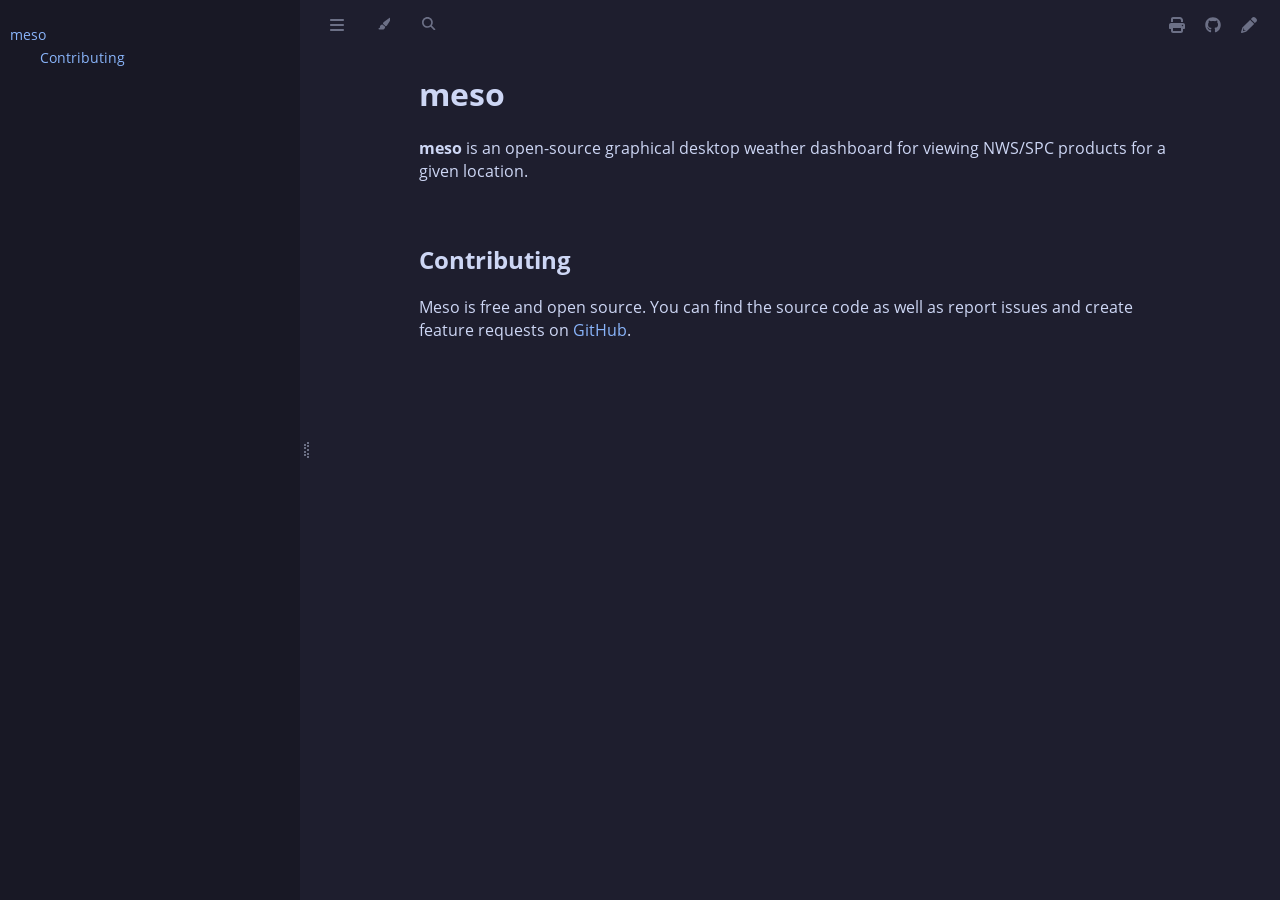
<file: index.html>
<!DOCTYPE HTML>
<html lang="en" class="mocha sidebar-visible" dir="ltr">
    <head>
        <!-- Book generated using mdBook -->
        <meta charset="UTF-8">
        <title>meso</title>


        <!-- Custom HTML head -->

        <meta name="description" content="">
        <meta name="viewport" content="width=device-width, initial-scale=1">
        <meta name="theme-color" content="#ffffff">

        <link rel="icon" href="favicon-de23e50b.svg">
        <link rel="shortcut icon" href="favicon-8114d1fc.png">
        <link rel="stylesheet" href="css/variables-8adf115d.css">
        <link rel="stylesheet" href="css/general-2459343d.css">
        <link rel="stylesheet" href="css/chrome-ae938929.css">
        <link rel="stylesheet" href="css/print-9e4910d8.css" media="print">

        <!-- Fonts -->
        <link rel="stylesheet" href="fonts/fonts-9644e21d.css">

        <!-- Highlight.js Stylesheets -->
        <link rel="stylesheet" id="mdbook-highlight-css" href="highlight-493f70e1.css">
        <link rel="stylesheet" id="mdbook-tomorrow-night-css" href="tomorrow-night-4c0ae647.css">
        <link rel="stylesheet" id="mdbook-ayu-highlight-css" href="ayu-highlight-3fdfc3ac.css">

        <!-- Custom theme stylesheets -->
        <link rel="stylesheet" href="./theme/catppuccin.css">


        <!-- Provide site root and default themes to javascript -->
        <script>
            const path_to_root = "";
            const default_light_theme = "mocha";
            const default_dark_theme = "mocha";
            window.path_to_searchindex_js = "searchindex-86d61d86.js";
        </script>
        <!-- Start loading toc.js asap -->
        <script src="toc-2b4dd42a.js"></script>
    </head>
    <body>
    <div id="mdbook-help-container">
        <div id="mdbook-help-popup">
            <h2 class="mdbook-help-title">Keyboard shortcuts</h2>
            <div>
                <p>Press <kbd>←</kbd> or <kbd>→</kbd> to navigate between chapters</p>
                <p>Press <kbd>S</kbd> or <kbd>/</kbd> to search in the book</p>
                <p>Press <kbd>?</kbd> to show this help</p>
                <p>Press <kbd>Esc</kbd> to hide this help</p>
            </div>
        </div>
    </div>
    <div id="mdbook-body-container">
        <!-- Work around some values being stored in localStorage wrapped in quotes -->
        <script>
            try {
                let theme = localStorage.getItem('mdbook-theme');
                let sidebar = localStorage.getItem('mdbook-sidebar');

                if (theme.startsWith('"') && theme.endsWith('"')) {
                    localStorage.setItem('mdbook-theme', theme.slice(1, theme.length - 1));
                }

                if (sidebar.startsWith('"') && sidebar.endsWith('"')) {
                    localStorage.setItem('mdbook-sidebar', sidebar.slice(1, sidebar.length - 1));
                }
            } catch (e) { }
        </script>

        <!-- Set the theme before any content is loaded, prevents flash -->
        <script>
            const default_theme = window.matchMedia("(prefers-color-scheme: dark)").matches ? default_dark_theme : default_light_theme;
            let theme;
            try { theme = localStorage.getItem('mdbook-theme'); } catch(e) { }
            if (theme === null || theme === undefined) { theme = default_theme; }
            const html = document.documentElement;
            html.classList.remove('mocha')
            html.classList.add(theme);
            html.classList.add("js");
        </script>

        <input type="checkbox" id="mdbook-sidebar-toggle-anchor" class="hidden">

        <!-- Hide / unhide sidebar before it is displayed -->
        <script>
            let sidebar = null;
            const sidebar_toggle = document.getElementById("mdbook-sidebar-toggle-anchor");
            if (document.body.clientWidth >= 1080) {
                try { sidebar = localStorage.getItem('mdbook-sidebar'); } catch(e) { }
                sidebar = sidebar || 'visible';
            } else {
                sidebar = 'hidden';
                sidebar_toggle.checked = false;
            }
            if (sidebar === 'visible') {
                sidebar_toggle.checked = true;
            } else {
                html.classList.remove('sidebar-visible');
            }
        </script>

        <nav id="mdbook-sidebar" class="sidebar" aria-label="Table of contents">
            <!-- populated by js -->
            <mdbook-sidebar-scrollbox class="sidebar-scrollbox"></mdbook-sidebar-scrollbox>
            <noscript>
                <iframe class="sidebar-iframe-outer" src="toc.html"></iframe>
            </noscript>
            <div id="mdbook-sidebar-resize-handle" class="sidebar-resize-handle">
                <div class="sidebar-resize-indicator"></div>
            </div>
        </nav>

        <div id="mdbook-page-wrapper" class="page-wrapper">

            <div class="page">
                <div id="mdbook-menu-bar-hover-placeholder"></div>
                <div id="mdbook-menu-bar" class="menu-bar sticky">
                    <div class="left-buttons">
                        <label id="mdbook-sidebar-toggle" class="icon-button" for="mdbook-sidebar-toggle-anchor" title="Toggle Table of Contents" aria-label="Toggle Table of Contents" aria-controls="mdbook-sidebar">
                            <span class=fa-svg><svg xmlns="http://www.w3.org/2000/svg" viewBox="0 0 448 512"><!--! Font Awesome Free 6.2.0 by @fontawesome - https://fontawesome.com License - https://fontawesome.com/license/free (Icons: CC BY 4.0, Fonts: SIL OFL 1.1, Code: MIT License) Copyright 2022 Fonticons, Inc. --><path d="M0 96C0 78.3 14.3 64 32 64H416c17.7 0 32 14.3 32 32s-14.3 32-32 32H32C14.3 128 0 113.7 0 96zM0 256c0-17.7 14.3-32 32-32H416c17.7 0 32 14.3 32 32s-14.3 32-32 32H32c-17.7 0-32-14.3-32-32zM448 416c0 17.7-14.3 32-32 32H32c-17.7 0-32-14.3-32-32s14.3-32 32-32H416c17.7 0 32 14.3 32 32z"/></svg></span>
                        </label>
                        <button id="mdbook-theme-toggle" class="icon-button" type="button" title="Change theme" aria-label="Change theme" aria-haspopup="true" aria-expanded="false" aria-controls="mdbook-theme-list">
                            <span class=fa-svg><svg xmlns="http://www.w3.org/2000/svg" viewBox="0 0 576 512"><!--! Font Awesome Free 6.2.0 by @fontawesome - https://fontawesome.com License - https://fontawesome.com/license/free (Icons: CC BY 4.0, Fonts: SIL OFL 1.1, Code: MIT License) Copyright 2022 Fonticons, Inc. --><path d="M371.3 367.1c27.3-3.9 51.9-19.4 67.2-42.9L600.2 74.1c12.6-19.5 9.4-45.3-7.6-61.2S549.7-4.4 531.1 9.6L294.4 187.2c-24 18-38.2 46.1-38.4 76.1L371.3 367.1zm-19.6 25.4l-116-104.4C175.9 290.3 128 339.6 128 400c0 3.9 .2 7.8 .6 11.6c1.8 17.5-10.2 36.4-27.8 36.4H96c-17.7 0-32 14.3-32 32s14.3 32 32 32H240c61.9 0 112-50.1 112-112c0-2.5-.1-5-.2-7.5z"/></svg></span>
                        </button>
                        <ul id="mdbook-theme-list" class="theme-popup" aria-label="Themes" role="menu">
                            <li role="none"><button role="menuitem" class="theme" id="mdbook-theme-default_theme">Auto</button></li>
                            <li role="none"><button role="menuitem" class="theme" id="latte">Latte</button></li>
                            <li role="none"><button role="menuitem" class="theme" id="frappe">Frappé</button></li>
                            <li role="none"><button role="menuitem" class="theme" id="macchiato">Macchiato</button></li>
                            <li role="none"><button role="menuitem" class="theme" id="mocha">Mocha</button></li>
                        </ul>
                        <button id="mdbook-search-toggle" class="icon-button" type="button" title="Search (`/`)" aria-label="Toggle Searchbar" aria-expanded="false" aria-keyshortcuts="/ s" aria-controls="mdbook-searchbar">
                            <span class=fa-svg><svg xmlns="http://www.w3.org/2000/svg" viewBox="0 0 512 512"><!--! Font Awesome Free 6.2.0 by @fontawesome - https://fontawesome.com License - https://fontawesome.com/license/free (Icons: CC BY 4.0, Fonts: SIL OFL 1.1, Code: MIT License) Copyright 2022 Fonticons, Inc. --><path d="M416 208c0 45.9-14.9 88.3-40 122.7L502.6 457.4c12.5 12.5 12.5 32.8 0 45.3s-32.8 12.5-45.3 0L330.7 376c-34.4 25.2-76.8 40-122.7 40C93.1 416 0 322.9 0 208S93.1 0 208 0S416 93.1 416 208zM208 352c79.5 0 144-64.5 144-144s-64.5-144-144-144S64 128.5 64 208s64.5 144 144 144z"/></svg></span>
                        </button>
                    </div>

                    <h1 class="menu-title"></h1>

                    <div class="right-buttons">
                        <a href="print.html" title="Print this book" aria-label="Print this book">
                            <span class=fa-svg id="print-button"><svg xmlns="http://www.w3.org/2000/svg" viewBox="0 0 512 512"><!--! Font Awesome Free 6.2.0 by @fontawesome - https://fontawesome.com License - https://fontawesome.com/license/free (Icons: CC BY 4.0, Fonts: SIL OFL 1.1, Code: MIT License) Copyright 2022 Fonticons, Inc. --><path d="M128 0C92.7 0 64 28.7 64 64v96h64V64H354.7L384 93.3V160h64V93.3c0-17-6.7-33.3-18.7-45.3L400 18.7C388 6.7 371.7 0 354.7 0H128zM384 352v32 64H128V384 368 352H384zm64 32h32c17.7 0 32-14.3 32-32V256c0-35.3-28.7-64-64-64H64c-35.3 0-64 28.7-64 64v96c0 17.7 14.3 32 32 32H64v64c0 35.3 28.7 64 64 64H384c35.3 0 64-28.7 64-64V384zm-16-88c-13.3 0-24-10.7-24-24s10.7-24 24-24s24 10.7 24 24s-10.7 24-24 24z"/></svg></span>
                        </a>
                        <a href="https://github.com/crhowell3/meso" title="Git repository" aria-label="Git repository">
                            <span class=fa-svg><svg xmlns="http://www.w3.org/2000/svg" viewBox="0 0 496 512"><!--! Font Awesome Free 6.2.0 by @fontawesome - https://fontawesome.com License - https://fontawesome.com/license/free (Icons: CC BY 4.0, Fonts: SIL OFL 1.1, Code: MIT License) Copyright 2022 Fonticons, Inc. --><path d="M165.9 397.4c0 2-2.3 3.6-5.2 3.6-3.3.3-5.6-1.3-5.6-3.6 0-2 2.3-3.6 5.2-3.6 3-.3 5.6 1.3 5.6 3.6zm-31.1-4.5c-.7 2 1.3 4.3 4.3 4.9 2.6 1 5.6 0 6.2-2s-1.3-4.3-4.3-5.2c-2.6-.7-5.5.3-6.2 2.3zm44.2-1.7c-2.9.7-4.9 2.6-4.6 4.9.3 2 2.9 3.3 5.9 2.6 2.9-.7 4.9-2.6 4.6-4.6-.3-1.9-3-3.2-5.9-2.9zM244.8 8C106.1 8 0 113.3 0 252c0 110.9 69.8 205.8 169.5 239.2 12.8 2.3 17.3-5.6 17.3-12.1 0-6.2-.3-40.4-.3-61.4 0 0-70 15-84.7-29.8 0 0-11.4-29.1-27.8-36.6 0 0-22.9-15.7 1.6-15.4 0 0 24.9 2 38.6 25.8 21.9 38.6 58.6 27.5 72.9 20.9 2.3-16 8.8-27.1 16-33.7-55.9-6.2-112.3-14.3-112.3-110.5 0-27.5 7.6-41.3 23.6-58.9-2.6-6.5-11.1-33.3 2.6-67.9 20.9-6.5 69 27 69 27 20-5.6 41.5-8.5 62.8-8.5s42.8 2.9 62.8 8.5c0 0 48.1-33.6 69-27 13.7 34.7 5.2 61.4 2.6 67.9 16 17.7 25.8 31.5 25.8 58.9 0 96.5-58.9 104.2-114.8 110.5 9.2 7.9 17 22.9 17 46.4 0 33.7-.3 75.4-.3 83.6 0 6.5 4.6 14.4 17.3 12.1C428.2 457.8 496 362.9 496 252 496 113.3 383.5 8 244.8 8zM97.2 352.9c-1.3 1-1 3.3.7 5.2 1.6 1.6 3.9 2.3 5.2 1 1.3-1 1-3.3-.7-5.2-1.6-1.6-3.9-2.3-5.2-1zm-10.8-8.1c-.7 1.3.3 2.9 2.3 3.9 1.6 1 3.6.7 4.3-.7.7-1.3-.3-2.9-2.3-3.9-2-.6-3.6-.3-4.3.7zm32.4 35.6c-1.6 1.3-1 4.3 1.3 6.2 2.3 2.3 5.2 2.6 6.5 1 1.3-1.3.7-4.3-1.3-6.2-2.2-2.3-5.2-2.6-6.5-1zm-11.4-14.7c-1.6 1-1.6 3.6 0 5.9 1.6 2.3 4.3 3.3 5.6 2.3 1.6-1.3 1.6-3.9 0-6.2-1.4-2.3-4-3.3-5.6-2z"/></svg></span>
                        </a>
                        <a href="https://github.com/crhowell3/meso/edit/main/book/src/README.md" title="Suggest an edit" aria-label="Suggest an edit" rel="edit">
                            <span class=fa-svg id="git-edit-button"><svg xmlns="http://www.w3.org/2000/svg" viewBox="0 0 512 512"><!--! Font Awesome Free 6.2.0 by @fontawesome - https://fontawesome.com License - https://fontawesome.com/license/free (Icons: CC BY 4.0, Fonts: SIL OFL 1.1, Code: MIT License) Copyright 2022 Fonticons, Inc. --><path d="M421.7 220.3l-11.3 11.3-22.6 22.6-205 205c-6.6 6.6-14.8 11.5-23.8 14.1L30.8 511c-8.4 2.5-17.5 .2-23.7-6.1S-1.5 489.7 1 481.2L38.7 353.1c2.6-9 7.5-17.2 14.1-23.8l205-205 22.6-22.6 11.3-11.3 33.9 33.9 62.1 62.1 33.9 33.9zM96 353.9l-9.3 9.3c-.9 .9-1.6 2.1-2 3.4l-25.3 86 86-25.3c1.3-.4 2.5-1.1 3.4-2l9.3-9.3H112c-8.8 0-16-7.2-16-16V353.9zM453.3 19.3l39.4 39.4c25 25 25 65.5 0 90.5l-14.5 14.5-22.6 22.6-11.3 11.3-33.9-33.9-62.1-62.1L314.3 67.7l11.3-11.3 22.6-22.6 14.5-14.5c25-25 65.5-25 90.5 0z"/></svg></span>
                        </a>

                    </div>
                </div>

                <div id="mdbook-search-wrapper" class="hidden">
                    <form id="mdbook-searchbar-outer" class="searchbar-outer">
                        <div class="search-wrapper">
                            <input type="search" id="mdbook-searchbar" name="searchbar" placeholder="Search this book ..." aria-controls="mdbook-searchresults-outer" aria-describedby="searchresults-header">
                            <div class="spinner-wrapper">
                                <span class=fa-svg id="fa-spin"><svg xmlns="http://www.w3.org/2000/svg" viewBox="0 0 512 512"><!--! Font Awesome Free 6.2.0 by @fontawesome - https://fontawesome.com License - https://fontawesome.com/license/free (Icons: CC BY 4.0, Fonts: SIL OFL 1.1, Code: MIT License) Copyright 2022 Fonticons, Inc. --><path d="M304 48c0-26.5-21.5-48-48-48s-48 21.5-48 48s21.5 48 48 48s48-21.5 48-48zm0 416c0-26.5-21.5-48-48-48s-48 21.5-48 48s21.5 48 48 48s48-21.5 48-48zM48 304c26.5 0 48-21.5 48-48s-21.5-48-48-48s-48 21.5-48 48s21.5 48 48 48zm464-48c0-26.5-21.5-48-48-48s-48 21.5-48 48s21.5 48 48 48s48-21.5 48-48zM142.9 437c18.7-18.7 18.7-49.1 0-67.9s-49.1-18.7-67.9 0s-18.7 49.1 0 67.9s49.1 18.7 67.9 0zm0-294.2c18.7-18.7 18.7-49.1 0-67.9S93.7 56.2 75 75s-18.7 49.1 0 67.9s49.1 18.7 67.9 0zM369.1 437c18.7 18.7 49.1 18.7 67.9 0s18.7-49.1 0-67.9s-49.1-18.7-67.9 0s-18.7 49.1 0 67.9z"/></svg></span>
                            </div>
                        </div>
                    </form>
                    <div id="mdbook-searchresults-outer" class="searchresults-outer hidden">
                        <div id="mdbook-searchresults-header" class="searchresults-header"></div>
                        <ul id="mdbook-searchresults">
                        </ul>
                    </div>
                </div>

                <!-- Apply ARIA attributes after the sidebar and the sidebar toggle button are added to the DOM -->
                <script>
                    document.getElementById('mdbook-sidebar-toggle').setAttribute('aria-expanded', sidebar === 'visible');
                    document.getElementById('mdbook-sidebar').setAttribute('aria-hidden', sidebar !== 'visible');
                    Array.from(document.querySelectorAll('#mdbook-sidebar a')).forEach(function(link) {
                        link.setAttribute('tabIndex', sidebar === 'visible' ? 0 : -1);
                    });
                </script>

                <div id="mdbook-content" class="content">
                    <main>
                        <h1 id="meso"><a class="header" href="#meso">meso</a></h1>
<p><strong>meso</strong> is an open-source graphical desktop weather dashboard for viewing NWS/SPC
products for a given location.</p>
<h2 id="contributing"><a class="header" href="#contributing">Contributing</a></h2>
<p>Meso is free and open source. You can find the source code as well as
report issues and create feature requests on <a href="https://github.com/crhowell3/meso">GitHub</a>.</p>

                    </main>

                    <nav class="nav-wrapper" aria-label="Page navigation">
                        <!-- Mobile navigation buttons -->


                        <div style="clear: both"></div>
                    </nav>
                </div>
            </div>

            <nav class="nav-wide-wrapper" aria-label="Page navigation">

            </nav>

        </div>

        <template id=fa-eye><span class=fa-svg><svg xmlns="http://www.w3.org/2000/svg" viewBox="0 0 576 512"><!--! Font Awesome Free 6.2.0 by @fontawesome - https://fontawesome.com License - https://fontawesome.com/license/free (Icons: CC BY 4.0, Fonts: SIL OFL 1.1, Code: MIT License) Copyright 2022 Fonticons, Inc. --><path d="M288 32c-80.8 0-145.5 36.8-192.6 80.6C48.6 156 17.3 208 2.5 243.7c-3.3 7.9-3.3 16.7 0 24.6C17.3 304 48.6 356 95.4 399.4C142.5 443.2 207.2 480 288 480s145.5-36.8 192.6-80.6c46.8-43.5 78.1-95.4 93-131.1c3.3-7.9 3.3-16.7 0-24.6c-14.9-35.7-46.2-87.7-93-131.1C433.5 68.8 368.8 32 288 32zM432 256c0 79.5-64.5 144-144 144s-144-64.5-144-144s64.5-144 144-144s144 64.5 144 144zM288 192c0 35.3-28.7 64-64 64c-11.5 0-22.3-3-31.6-8.4c-.2 2.8-.4 5.5-.4 8.4c0 53 43 96 96 96s96-43 96-96s-43-96-96-96c-2.8 0-5.6 .1-8.4 .4c5.3 9.3 8.4 20.1 8.4 31.6z"/></svg></span></template>
        <template id=fa-eye-slash><span class=fa-svg><svg xmlns="http://www.w3.org/2000/svg" viewBox="0 0 640 512"><!--! Font Awesome Free 6.2.0 by @fontawesome - https://fontawesome.com License - https://fontawesome.com/license/free (Icons: CC BY 4.0, Fonts: SIL OFL 1.1, Code: MIT License) Copyright 2022 Fonticons, Inc. --><path d="M38.8 5.1C28.4-3.1 13.3-1.2 5.1 9.2S-1.2 34.7 9.2 42.9l592 464c10.4 8.2 25.5 6.3 33.7-4.1s6.3-25.5-4.1-33.7L525.6 386.7c39.6-40.6 66.4-86.1 79.9-118.4c3.3-7.9 3.3-16.7 0-24.6c-14.9-35.7-46.2-87.7-93-131.1C465.5 68.8 400.8 32 320 32c-68.2 0-125 26.3-169.3 60.8L38.8 5.1zM223.1 149.5C248.6 126.2 282.7 112 320 112c79.5 0 144 64.5 144 144c0 24.9-6.3 48.3-17.4 68.7L408 294.5c5.2-11.8 8-24.8 8-38.5c0-53-43-96-96-96c-2.8 0-5.6 .1-8.4 .4c5.3 9.3 8.4 20.1 8.4 31.6c0 10.2-2.4 19.8-6.6 28.3l-90.3-70.8zm223.1 298L373 389.9c-16.4 6.5-34.3 10.1-53 10.1c-79.5 0-144-64.5-144-144c0-6.9 .5-13.6 1.4-20.2L83.1 161.5C60.3 191.2 44 220.8 34.5 243.7c-3.3 7.9-3.3 16.7 0 24.6c14.9 35.7 46.2 87.7 93 131.1C174.5 443.2 239.2 480 320 480c47.8 0 89.9-12.9 126.2-32.5z"/></svg></span></template>
        <template id=fa-copy><span class=fa-svg><svg xmlns="http://www.w3.org/2000/svg" viewBox="0 0 512 512"><!--! Font Awesome Free 6.2.0 by @fontawesome - https://fontawesome.com License - https://fontawesome.com/license/free (Icons: CC BY 4.0, Fonts: SIL OFL 1.1, Code: MIT License) Copyright 2022 Fonticons, Inc. --><path d="M502.6 70.63l-61.25-61.25C435.4 3.371 427.2 0 418.7 0H255.1c-35.35 0-64 28.66-64 64l.0195 256C192 355.4 220.7 384 256 384h192c35.2 0 64-28.8 64-64V93.25C512 84.77 508.6 76.63 502.6 70.63zM464 320c0 8.836-7.164 16-16 16H255.1c-8.838 0-16-7.164-16-16L239.1 64.13c0-8.836 7.164-16 16-16h128L384 96c0 17.67 14.33 32 32 32h47.1V320zM272 448c0 8.836-7.164 16-16 16H63.1c-8.838 0-16-7.164-16-16L47.98 192.1c0-8.836 7.164-16 16-16H160V128H63.99c-35.35 0-64 28.65-64 64l.0098 256C.002 483.3 28.66 512 64 512h192c35.2 0 64-28.8 64-64v-32h-47.1L272 448z"/></svg></span></template>
        <template id=fa-play><span class=fa-svg><svg xmlns="http://www.w3.org/2000/svg" viewBox="0 0 384 512"><!--! Font Awesome Free 6.2.0 by @fontawesome - https://fontawesome.com License - https://fontawesome.com/license/free (Icons: CC BY 4.0, Fonts: SIL OFL 1.1, Code: MIT License) Copyright 2022 Fonticons, Inc. --><path d="M73 39c-14.8-9.1-33.4-9.4-48.5-.9S0 62.6 0 80V432c0 17.4 9.4 33.4 24.5 41.9s33.7 8.1 48.5-.9L361 297c14.3-8.7 23-24.2 23-41s-8.7-32.2-23-41L73 39z"/></svg></span></template>
        <template id=fa-clock-rotate-left><span class=fa-svg><svg xmlns="http://www.w3.org/2000/svg" viewBox="0 0 512 512"><!--! Font Awesome Free 6.2.0 by @fontawesome - https://fontawesome.com License - https://fontawesome.com/license/free (Icons: CC BY 4.0, Fonts: SIL OFL 1.1, Code: MIT License) Copyright 2022 Fonticons, Inc. --><path d="M75 75L41 41C25.9 25.9 0 36.6 0 57.9V168c0 13.3 10.7 24 24 24H134.1c21.4 0 32.1-25.9 17-41l-30.8-30.8C155 85.5 203 64 256 64c106 0 192 86 192 192s-86 192-192 192c-40.8 0-78.6-12.7-109.7-34.4c-14.5-10.1-34.4-6.6-44.6 7.9s-6.6 34.4 7.9 44.6C151.2 495 201.7 512 256 512c141.4 0 256-114.6 256-256S397.4 0 256 0C185.3 0 121.3 28.7 75 75zm181 53c-13.3 0-24 10.7-24 24V256c0 6.4 2.5 12.5 7 17l72 72c9.4 9.4 24.6 9.4 33.9 0s9.4-24.6 0-33.9l-65-65V152c0-13.3-10.7-24-24-24z"/></svg></span></template>



        <script>
            window.playground_copyable = true;
        </script>


        <script src="elasticlunr-ef4e11c1.min.js"></script>
        <script src="mark-09e88c2c.min.js"></script>
        <script src="searcher-c2a407aa.js"></script>

        <script src="clipboard-1626706a.min.js"></script>
        <script src="highlight-abc7f01d.js"></script>
        <script src="book-a0b12cfe.js"></script>

        <!-- Custom JS scripts -->



    </div>
    </body>
</html>
</file>
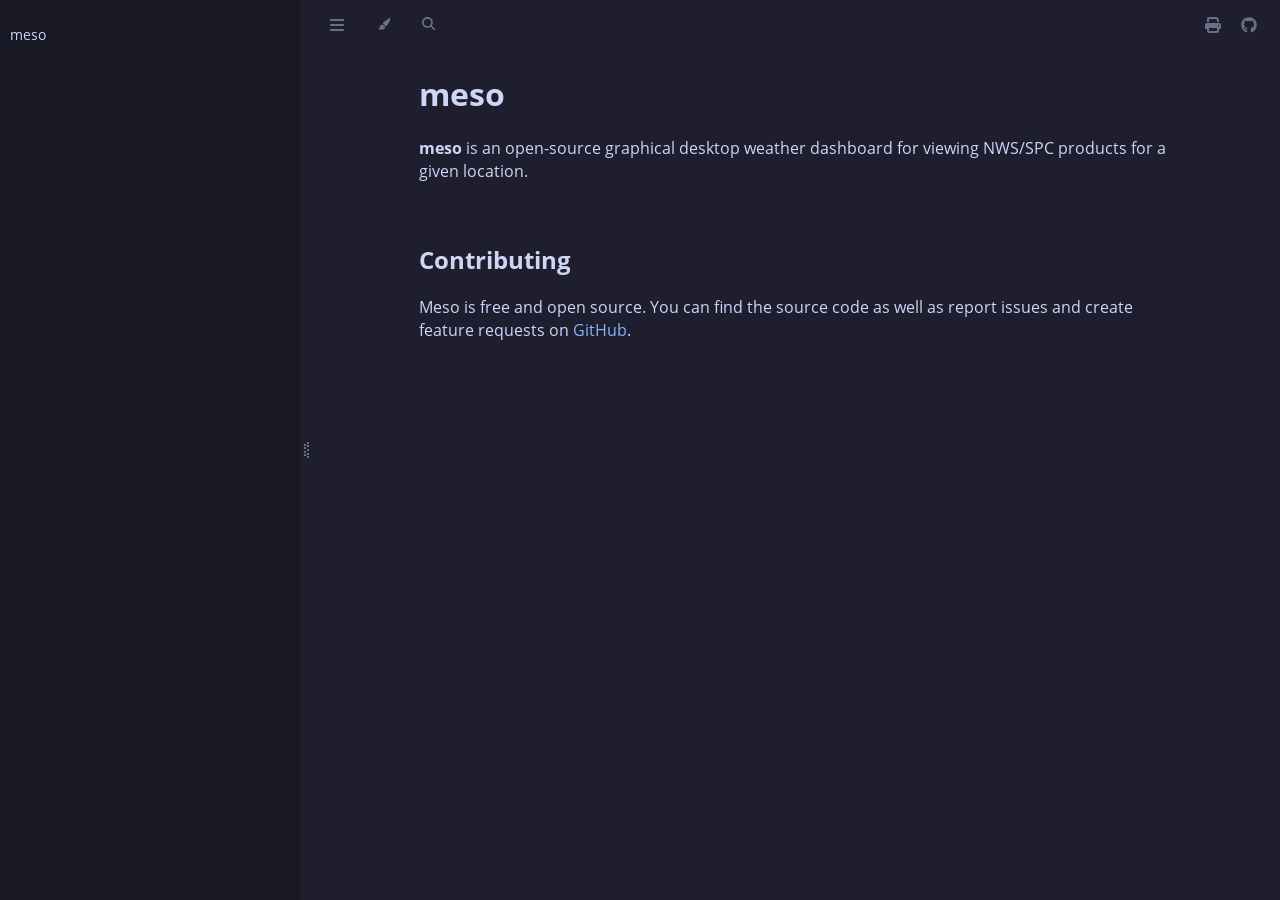
<file: print.html>
<!DOCTYPE HTML>
<html lang="en" class="mocha sidebar-visible" dir="ltr">
    <head>
        <!-- Book generated using mdBook -->
        <meta charset="UTF-8">
        <title></title>
        <meta name="robots" content="noindex">


        <!-- Custom HTML head -->

        <meta name="description" content="">
        <meta name="viewport" content="width=device-width, initial-scale=1">
        <meta name="theme-color" content="#ffffff">

        <link rel="icon" href="favicon-de23e50b.svg">
        <link rel="shortcut icon" href="favicon-8114d1fc.png">
        <link rel="stylesheet" href="css/variables-8adf115d.css">
        <link rel="stylesheet" href="css/general-2459343d.css">
        <link rel="stylesheet" href="css/chrome-ae938929.css">
        <link rel="stylesheet" href="css/print-9e4910d8.css" media="print">

        <!-- Fonts -->
        <link rel="stylesheet" href="fonts/fonts-9644e21d.css">

        <!-- Highlight.js Stylesheets -->
        <link rel="stylesheet" id="mdbook-highlight-css" href="highlight-493f70e1.css">
        <link rel="stylesheet" id="mdbook-tomorrow-night-css" href="tomorrow-night-4c0ae647.css">
        <link rel="stylesheet" id="mdbook-ayu-highlight-css" href="ayu-highlight-3fdfc3ac.css">

        <!-- Custom theme stylesheets -->
        <link rel="stylesheet" href="./theme/catppuccin.css">


        <!-- Provide site root and default themes to javascript -->
        <script>
            const path_to_root = "";
            const default_light_theme = "mocha";
            const default_dark_theme = "mocha";
            window.path_to_searchindex_js = "searchindex-86d61d86.js";
        </script>
        <!-- Start loading toc.js asap -->
        <script src="toc-2b4dd42a.js"></script>
    </head>
    <body>
    <div id="mdbook-help-container">
        <div id="mdbook-help-popup">
            <h2 class="mdbook-help-title">Keyboard shortcuts</h2>
            <div>
                <p>Press <kbd>←</kbd> or <kbd>→</kbd> to navigate between chapters</p>
                <p>Press <kbd>S</kbd> or <kbd>/</kbd> to search in the book</p>
                <p>Press <kbd>?</kbd> to show this help</p>
                <p>Press <kbd>Esc</kbd> to hide this help</p>
            </div>
        </div>
    </div>
    <div id="mdbook-body-container">
        <!-- Work around some values being stored in localStorage wrapped in quotes -->
        <script>
            try {
                let theme = localStorage.getItem('mdbook-theme');
                let sidebar = localStorage.getItem('mdbook-sidebar');

                if (theme.startsWith('"') && theme.endsWith('"')) {
                    localStorage.setItem('mdbook-theme', theme.slice(1, theme.length - 1));
                }

                if (sidebar.startsWith('"') && sidebar.endsWith('"')) {
                    localStorage.setItem('mdbook-sidebar', sidebar.slice(1, sidebar.length - 1));
                }
            } catch (e) { }
        </script>

        <!-- Set the theme before any content is loaded, prevents flash -->
        <script>
            const default_theme = window.matchMedia("(prefers-color-scheme: dark)").matches ? default_dark_theme : default_light_theme;
            let theme;
            try { theme = localStorage.getItem('mdbook-theme'); } catch(e) { }
            if (theme === null || theme === undefined) { theme = default_theme; }
            const html = document.documentElement;
            html.classList.remove('mocha')
            html.classList.add(theme);
            html.classList.add("js");
        </script>

        <input type="checkbox" id="mdbook-sidebar-toggle-anchor" class="hidden">

        <!-- Hide / unhide sidebar before it is displayed -->
        <script>
            let sidebar = null;
            const sidebar_toggle = document.getElementById("mdbook-sidebar-toggle-anchor");
            if (document.body.clientWidth >= 1080) {
                try { sidebar = localStorage.getItem('mdbook-sidebar'); } catch(e) { }
                sidebar = sidebar || 'visible';
            } else {
                sidebar = 'hidden';
                sidebar_toggle.checked = false;
            }
            if (sidebar === 'visible') {
                sidebar_toggle.checked = true;
            } else {
                html.classList.remove('sidebar-visible');
            }
        </script>

        <nav id="mdbook-sidebar" class="sidebar" aria-label="Table of contents">
            <!-- populated by js -->
            <mdbook-sidebar-scrollbox class="sidebar-scrollbox"></mdbook-sidebar-scrollbox>
            <noscript>
                <iframe class="sidebar-iframe-outer" src="toc.html"></iframe>
            </noscript>
            <div id="mdbook-sidebar-resize-handle" class="sidebar-resize-handle">
                <div class="sidebar-resize-indicator"></div>
            </div>
        </nav>

        <div id="mdbook-page-wrapper" class="page-wrapper">

            <div class="page">
                <div id="mdbook-menu-bar-hover-placeholder"></div>
                <div id="mdbook-menu-bar" class="menu-bar sticky">
                    <div class="left-buttons">
                        <label id="mdbook-sidebar-toggle" class="icon-button" for="mdbook-sidebar-toggle-anchor" title="Toggle Table of Contents" aria-label="Toggle Table of Contents" aria-controls="mdbook-sidebar">
                            <span class=fa-svg><svg xmlns="http://www.w3.org/2000/svg" viewBox="0 0 448 512"><!--! Font Awesome Free 6.2.0 by @fontawesome - https://fontawesome.com License - https://fontawesome.com/license/free (Icons: CC BY 4.0, Fonts: SIL OFL 1.1, Code: MIT License) Copyright 2022 Fonticons, Inc. --><path d="M0 96C0 78.3 14.3 64 32 64H416c17.7 0 32 14.3 32 32s-14.3 32-32 32H32C14.3 128 0 113.7 0 96zM0 256c0-17.7 14.3-32 32-32H416c17.7 0 32 14.3 32 32s-14.3 32-32 32H32c-17.7 0-32-14.3-32-32zM448 416c0 17.7-14.3 32-32 32H32c-17.7 0-32-14.3-32-32s14.3-32 32-32H416c17.7 0 32 14.3 32 32z"/></svg></span>
                        </label>
                        <button id="mdbook-theme-toggle" class="icon-button" type="button" title="Change theme" aria-label="Change theme" aria-haspopup="true" aria-expanded="false" aria-controls="mdbook-theme-list">
                            <span class=fa-svg><svg xmlns="http://www.w3.org/2000/svg" viewBox="0 0 576 512"><!--! Font Awesome Free 6.2.0 by @fontawesome - https://fontawesome.com License - https://fontawesome.com/license/free (Icons: CC BY 4.0, Fonts: SIL OFL 1.1, Code: MIT License) Copyright 2022 Fonticons, Inc. --><path d="M371.3 367.1c27.3-3.9 51.9-19.4 67.2-42.9L600.2 74.1c12.6-19.5 9.4-45.3-7.6-61.2S549.7-4.4 531.1 9.6L294.4 187.2c-24 18-38.2 46.1-38.4 76.1L371.3 367.1zm-19.6 25.4l-116-104.4C175.9 290.3 128 339.6 128 400c0 3.9 .2 7.8 .6 11.6c1.8 17.5-10.2 36.4-27.8 36.4H96c-17.7 0-32 14.3-32 32s14.3 32 32 32H240c61.9 0 112-50.1 112-112c0-2.5-.1-5-.2-7.5z"/></svg></span>
                        </button>
                        <ul id="mdbook-theme-list" class="theme-popup" aria-label="Themes" role="menu">
                            <li role="none"><button role="menuitem" class="theme" id="mdbook-theme-default_theme">Auto</button></li>
                            <li role="none"><button role="menuitem" class="theme" id="latte">Latte</button></li>
                            <li role="none"><button role="menuitem" class="theme" id="frappe">Frappé</button></li>
                            <li role="none"><button role="menuitem" class="theme" id="macchiato">Macchiato</button></li>
                            <li role="none"><button role="menuitem" class="theme" id="mocha">Mocha</button></li>
                        </ul>
                        <button id="mdbook-search-toggle" class="icon-button" type="button" title="Search (`/`)" aria-label="Toggle Searchbar" aria-expanded="false" aria-keyshortcuts="/ s" aria-controls="mdbook-searchbar">
                            <span class=fa-svg><svg xmlns="http://www.w3.org/2000/svg" viewBox="0 0 512 512"><!--! Font Awesome Free 6.2.0 by @fontawesome - https://fontawesome.com License - https://fontawesome.com/license/free (Icons: CC BY 4.0, Fonts: SIL OFL 1.1, Code: MIT License) Copyright 2022 Fonticons, Inc. --><path d="M416 208c0 45.9-14.9 88.3-40 122.7L502.6 457.4c12.5 12.5 12.5 32.8 0 45.3s-32.8 12.5-45.3 0L330.7 376c-34.4 25.2-76.8 40-122.7 40C93.1 416 0 322.9 0 208S93.1 0 208 0S416 93.1 416 208zM208 352c79.5 0 144-64.5 144-144s-64.5-144-144-144S64 128.5 64 208s64.5 144 144 144z"/></svg></span>
                        </button>
                    </div>

                    <h1 class="menu-title"></h1>

                    <div class="right-buttons">
                        <a href="print.html" title="Print this book" aria-label="Print this book">
                            <span class=fa-svg id="print-button"><svg xmlns="http://www.w3.org/2000/svg" viewBox="0 0 512 512"><!--! Font Awesome Free 6.2.0 by @fontawesome - https://fontawesome.com License - https://fontawesome.com/license/free (Icons: CC BY 4.0, Fonts: SIL OFL 1.1, Code: MIT License) Copyright 2022 Fonticons, Inc. --><path d="M128 0C92.7 0 64 28.7 64 64v96h64V64H354.7L384 93.3V160h64V93.3c0-17-6.7-33.3-18.7-45.3L400 18.7C388 6.7 371.7 0 354.7 0H128zM384 352v32 64H128V384 368 352H384zm64 32h32c17.7 0 32-14.3 32-32V256c0-35.3-28.7-64-64-64H64c-35.3 0-64 28.7-64 64v96c0 17.7 14.3 32 32 32H64v64c0 35.3 28.7 64 64 64H384c35.3 0 64-28.7 64-64V384zm-16-88c-13.3 0-24-10.7-24-24s10.7-24 24-24s24 10.7 24 24s-10.7 24-24 24z"/></svg></span>
                        </a>
                        <a href="https://github.com/crhowell3/meso" title="Git repository" aria-label="Git repository">
                            <span class=fa-svg><svg xmlns="http://www.w3.org/2000/svg" viewBox="0 0 496 512"><!--! Font Awesome Free 6.2.0 by @fontawesome - https://fontawesome.com License - https://fontawesome.com/license/free (Icons: CC BY 4.0, Fonts: SIL OFL 1.1, Code: MIT License) Copyright 2022 Fonticons, Inc. --><path d="M165.9 397.4c0 2-2.3 3.6-5.2 3.6-3.3.3-5.6-1.3-5.6-3.6 0-2 2.3-3.6 5.2-3.6 3-.3 5.6 1.3 5.6 3.6zm-31.1-4.5c-.7 2 1.3 4.3 4.3 4.9 2.6 1 5.6 0 6.2-2s-1.3-4.3-4.3-5.2c-2.6-.7-5.5.3-6.2 2.3zm44.2-1.7c-2.9.7-4.9 2.6-4.6 4.9.3 2 2.9 3.3 5.9 2.6 2.9-.7 4.9-2.6 4.6-4.6-.3-1.9-3-3.2-5.9-2.9zM244.8 8C106.1 8 0 113.3 0 252c0 110.9 69.8 205.8 169.5 239.2 12.8 2.3 17.3-5.6 17.3-12.1 0-6.2-.3-40.4-.3-61.4 0 0-70 15-84.7-29.8 0 0-11.4-29.1-27.8-36.6 0 0-22.9-15.7 1.6-15.4 0 0 24.9 2 38.6 25.8 21.9 38.6 58.6 27.5 72.9 20.9 2.3-16 8.8-27.1 16-33.7-55.9-6.2-112.3-14.3-112.3-110.5 0-27.5 7.6-41.3 23.6-58.9-2.6-6.5-11.1-33.3 2.6-67.9 20.9-6.5 69 27 69 27 20-5.6 41.5-8.5 62.8-8.5s42.8 2.9 62.8 8.5c0 0 48.1-33.6 69-27 13.7 34.7 5.2 61.4 2.6 67.9 16 17.7 25.8 31.5 25.8 58.9 0 96.5-58.9 104.2-114.8 110.5 9.2 7.9 17 22.9 17 46.4 0 33.7-.3 75.4-.3 83.6 0 6.5 4.6 14.4 17.3 12.1C428.2 457.8 496 362.9 496 252 496 113.3 383.5 8 244.8 8zM97.2 352.9c-1.3 1-1 3.3.7 5.2 1.6 1.6 3.9 2.3 5.2 1 1.3-1 1-3.3-.7-5.2-1.6-1.6-3.9-2.3-5.2-1zm-10.8-8.1c-.7 1.3.3 2.9 2.3 3.9 1.6 1 3.6.7 4.3-.7.7-1.3-.3-2.9-2.3-3.9-2-.6-3.6-.3-4.3.7zm32.4 35.6c-1.6 1.3-1 4.3 1.3 6.2 2.3 2.3 5.2 2.6 6.5 1 1.3-1.3.7-4.3-1.3-6.2-2.2-2.3-5.2-2.6-6.5-1zm-11.4-14.7c-1.6 1-1.6 3.6 0 5.9 1.6 2.3 4.3 3.3 5.6 2.3 1.6-1.3 1.6-3.9 0-6.2-1.4-2.3-4-3.3-5.6-2z"/></svg></span>
                        </a>

                    </div>
                </div>

                <div id="mdbook-search-wrapper" class="hidden">
                    <form id="mdbook-searchbar-outer" class="searchbar-outer">
                        <div class="search-wrapper">
                            <input type="search" id="mdbook-searchbar" name="searchbar" placeholder="Search this book ..." aria-controls="mdbook-searchresults-outer" aria-describedby="searchresults-header">
                            <div class="spinner-wrapper">
                                <span class=fa-svg id="fa-spin"><svg xmlns="http://www.w3.org/2000/svg" viewBox="0 0 512 512"><!--! Font Awesome Free 6.2.0 by @fontawesome - https://fontawesome.com License - https://fontawesome.com/license/free (Icons: CC BY 4.0, Fonts: SIL OFL 1.1, Code: MIT License) Copyright 2022 Fonticons, Inc. --><path d="M304 48c0-26.5-21.5-48-48-48s-48 21.5-48 48s21.5 48 48 48s48-21.5 48-48zm0 416c0-26.5-21.5-48-48-48s-48 21.5-48 48s21.5 48 48 48s48-21.5 48-48zM48 304c26.5 0 48-21.5 48-48s-21.5-48-48-48s-48 21.5-48 48s21.5 48 48 48zm464-48c0-26.5-21.5-48-48-48s-48 21.5-48 48s21.5 48 48 48s48-21.5 48-48zM142.9 437c18.7-18.7 18.7-49.1 0-67.9s-49.1-18.7-67.9 0s-18.7 49.1 0 67.9s49.1 18.7 67.9 0zm0-294.2c18.7-18.7 18.7-49.1 0-67.9S93.7 56.2 75 75s-18.7 49.1 0 67.9s49.1 18.7 67.9 0zM369.1 437c18.7 18.7 49.1 18.7 67.9 0s18.7-49.1 0-67.9s-49.1-18.7-67.9 0s-18.7 49.1 0 67.9z"/></svg></span>
                            </div>
                        </div>
                    </form>
                    <div id="mdbook-searchresults-outer" class="searchresults-outer hidden">
                        <div id="mdbook-searchresults-header" class="searchresults-header"></div>
                        <ul id="mdbook-searchresults">
                        </ul>
                    </div>
                </div>

                <!-- Apply ARIA attributes after the sidebar and the sidebar toggle button are added to the DOM -->
                <script>
                    document.getElementById('mdbook-sidebar-toggle').setAttribute('aria-expanded', sidebar === 'visible');
                    document.getElementById('mdbook-sidebar').setAttribute('aria-hidden', sidebar !== 'visible');
                    Array.from(document.querySelectorAll('#mdbook-sidebar a')).forEach(function(link) {
                        link.setAttribute('tabIndex', sidebar === 'visible' ? 0 : -1);
                    });
                </script>

                <div id="mdbook-content" class="content">
                    <main>
                        <h1 id="meso"><a class="header" href="#meso">meso</a></h1>
<p><strong>meso</strong> is an open-source graphical desktop weather dashboard for viewing NWS/SPC
products for a given location.</p>
<h2 id="contributing"><a class="header" href="#contributing">Contributing</a></h2>
<p>Meso is free and open source. You can find the source code as well as
report issues and create feature requests on <a href="https://github.com/crhowell3/meso">GitHub</a>.</p>

                    </main>

                    <nav class="nav-wrapper" aria-label="Page navigation">
                        <!-- Mobile navigation buttons -->


                        <div style="clear: both"></div>
                    </nav>
                </div>
            </div>

            <nav class="nav-wide-wrapper" aria-label="Page navigation">

            </nav>

        </div>

        <template id=fa-eye><span class=fa-svg><svg xmlns="http://www.w3.org/2000/svg" viewBox="0 0 576 512"><!--! Font Awesome Free 6.2.0 by @fontawesome - https://fontawesome.com License - https://fontawesome.com/license/free (Icons: CC BY 4.0, Fonts: SIL OFL 1.1, Code: MIT License) Copyright 2022 Fonticons, Inc. --><path d="M288 32c-80.8 0-145.5 36.8-192.6 80.6C48.6 156 17.3 208 2.5 243.7c-3.3 7.9-3.3 16.7 0 24.6C17.3 304 48.6 356 95.4 399.4C142.5 443.2 207.2 480 288 480s145.5-36.8 192.6-80.6c46.8-43.5 78.1-95.4 93-131.1c3.3-7.9 3.3-16.7 0-24.6c-14.9-35.7-46.2-87.7-93-131.1C433.5 68.8 368.8 32 288 32zM432 256c0 79.5-64.5 144-144 144s-144-64.5-144-144s64.5-144 144-144s144 64.5 144 144zM288 192c0 35.3-28.7 64-64 64c-11.5 0-22.3-3-31.6-8.4c-.2 2.8-.4 5.5-.4 8.4c0 53 43 96 96 96s96-43 96-96s-43-96-96-96c-2.8 0-5.6 .1-8.4 .4c5.3 9.3 8.4 20.1 8.4 31.6z"/></svg></span></template>
        <template id=fa-eye-slash><span class=fa-svg><svg xmlns="http://www.w3.org/2000/svg" viewBox="0 0 640 512"><!--! Font Awesome Free 6.2.0 by @fontawesome - https://fontawesome.com License - https://fontawesome.com/license/free (Icons: CC BY 4.0, Fonts: SIL OFL 1.1, Code: MIT License) Copyright 2022 Fonticons, Inc. --><path d="M38.8 5.1C28.4-3.1 13.3-1.2 5.1 9.2S-1.2 34.7 9.2 42.9l592 464c10.4 8.2 25.5 6.3 33.7-4.1s6.3-25.5-4.1-33.7L525.6 386.7c39.6-40.6 66.4-86.1 79.9-118.4c3.3-7.9 3.3-16.7 0-24.6c-14.9-35.7-46.2-87.7-93-131.1C465.5 68.8 400.8 32 320 32c-68.2 0-125 26.3-169.3 60.8L38.8 5.1zM223.1 149.5C248.6 126.2 282.7 112 320 112c79.5 0 144 64.5 144 144c0 24.9-6.3 48.3-17.4 68.7L408 294.5c5.2-11.8 8-24.8 8-38.5c0-53-43-96-96-96c-2.8 0-5.6 .1-8.4 .4c5.3 9.3 8.4 20.1 8.4 31.6c0 10.2-2.4 19.8-6.6 28.3l-90.3-70.8zm223.1 298L373 389.9c-16.4 6.5-34.3 10.1-53 10.1c-79.5 0-144-64.5-144-144c0-6.9 .5-13.6 1.4-20.2L83.1 161.5C60.3 191.2 44 220.8 34.5 243.7c-3.3 7.9-3.3 16.7 0 24.6c14.9 35.7 46.2 87.7 93 131.1C174.5 443.2 239.2 480 320 480c47.8 0 89.9-12.9 126.2-32.5z"/></svg></span></template>
        <template id=fa-copy><span class=fa-svg><svg xmlns="http://www.w3.org/2000/svg" viewBox="0 0 512 512"><!--! Font Awesome Free 6.2.0 by @fontawesome - https://fontawesome.com License - https://fontawesome.com/license/free (Icons: CC BY 4.0, Fonts: SIL OFL 1.1, Code: MIT License) Copyright 2022 Fonticons, Inc. --><path d="M502.6 70.63l-61.25-61.25C435.4 3.371 427.2 0 418.7 0H255.1c-35.35 0-64 28.66-64 64l.0195 256C192 355.4 220.7 384 256 384h192c35.2 0 64-28.8 64-64V93.25C512 84.77 508.6 76.63 502.6 70.63zM464 320c0 8.836-7.164 16-16 16H255.1c-8.838 0-16-7.164-16-16L239.1 64.13c0-8.836 7.164-16 16-16h128L384 96c0 17.67 14.33 32 32 32h47.1V320zM272 448c0 8.836-7.164 16-16 16H63.1c-8.838 0-16-7.164-16-16L47.98 192.1c0-8.836 7.164-16 16-16H160V128H63.99c-35.35 0-64 28.65-64 64l.0098 256C.002 483.3 28.66 512 64 512h192c35.2 0 64-28.8 64-64v-32h-47.1L272 448z"/></svg></span></template>
        <template id=fa-play><span class=fa-svg><svg xmlns="http://www.w3.org/2000/svg" viewBox="0 0 384 512"><!--! Font Awesome Free 6.2.0 by @fontawesome - https://fontawesome.com License - https://fontawesome.com/license/free (Icons: CC BY 4.0, Fonts: SIL OFL 1.1, Code: MIT License) Copyright 2022 Fonticons, Inc. --><path d="M73 39c-14.8-9.1-33.4-9.4-48.5-.9S0 62.6 0 80V432c0 17.4 9.4 33.4 24.5 41.9s33.7 8.1 48.5-.9L361 297c14.3-8.7 23-24.2 23-41s-8.7-32.2-23-41L73 39z"/></svg></span></template>
        <template id=fa-clock-rotate-left><span class=fa-svg><svg xmlns="http://www.w3.org/2000/svg" viewBox="0 0 512 512"><!--! Font Awesome Free 6.2.0 by @fontawesome - https://fontawesome.com License - https://fontawesome.com/license/free (Icons: CC BY 4.0, Fonts: SIL OFL 1.1, Code: MIT License) Copyright 2022 Fonticons, Inc. --><path d="M75 75L41 41C25.9 25.9 0 36.6 0 57.9V168c0 13.3 10.7 24 24 24H134.1c21.4 0 32.1-25.9 17-41l-30.8-30.8C155 85.5 203 64 256 64c106 0 192 86 192 192s-86 192-192 192c-40.8 0-78.6-12.7-109.7-34.4c-14.5-10.1-34.4-6.6-44.6 7.9s-6.6 34.4 7.9 44.6C151.2 495 201.7 512 256 512c141.4 0 256-114.6 256-256S397.4 0 256 0C185.3 0 121.3 28.7 75 75zm181 53c-13.3 0-24 10.7-24 24V256c0 6.4 2.5 12.5 7 17l72 72c9.4 9.4 24.6 9.4 33.9 0s9.4-24.6 0-33.9l-65-65V152c0-13.3-10.7-24-24-24z"/></svg></span></template>



        <script>
            window.playground_copyable = true;
        </script>


        <script src="elasticlunr-ef4e11c1.min.js"></script>
        <script src="mark-09e88c2c.min.js"></script>
        <script src="searcher-c2a407aa.js"></script>

        <script src="clipboard-1626706a.min.js"></script>
        <script src="highlight-abc7f01d.js"></script>
        <script src="book-a0b12cfe.js"></script>

        <!-- Custom JS scripts -->

        <script>
        window.addEventListener('load', function() {
            window.setTimeout(window.print, 100);
        });
        </script>


    </div>
    </body>
</html>
</file>
<file: css/variables-8adf115d.css>
/* Globals */

:root {
    --sidebar-target-width: 300px;
    --sidebar-width: min(var(--sidebar-target-width), 80vw);
    --sidebar-resize-indicator-width: 8px;
    --sidebar-resize-indicator-space: 2px;
    --page-padding: 15px;
    --content-max-width: 750px;
    --menu-bar-height: 50px;
    --mono-font: "Source Code Pro", Consolas, "Ubuntu Mono", Menlo, "DejaVu Sans Mono", monospace, monospace;
    --code-font-size: 0.875em; /* please adjust the ace font size accordingly in editor.js */
    --searchbar-margin-block-start: 5px;
}

/* Themes */

.ayu {
    --bg: hsl(210, 25%, 8%);
    --fg: #c5c5c5;

    --sidebar-bg: #14191f;
    --sidebar-fg: #c8c9db;
    --sidebar-non-existant: #5c6773;
    --sidebar-active: #ffb454;
    --sidebar-spacer: #2d334f;

    --scrollbar: var(--sidebar-fg);

    --icons: #737480;
    --icons-hover: #b7b9cc;

    --links: #0096cf;

    --inline-code-color: #ffb454;

    --theme-popup-bg: #14191f;
    --theme-popup-border: #5c6773;
    --theme-hover: #191f26;

    --quote-bg: hsl(226, 15%, 17%);
    --quote-border: hsl(226, 15%, 22%);

    --warning-border: #ff8e00;

    --table-border-color: hsl(210, 25%, 13%);
    --table-header-bg: hsl(210, 25%, 28%);
    --table-alternate-bg: hsl(210, 25%, 11%);

    --searchbar-border-color: #848484;
    --searchbar-bg: #424242;
    --searchbar-fg: #fff;
    --searchbar-shadow-color: #d4c89f;
    --searchresults-header-fg: #666;
    --searchresults-border-color: #888;
    --searchresults-li-bg: #252932;
    --search-mark-bg: #e3b171;

    --color-scheme: dark;

    /* Same as `--icons` */
    --copy-button-filter: invert(45%) sepia(6%) saturate(621%) hue-rotate(198deg) brightness(99%) contrast(85%);
    /* Same as `--sidebar-active` */
    --copy-button-filter-hover: invert(68%) sepia(55%) saturate(531%) hue-rotate(341deg) brightness(104%) contrast(101%);

    --footnote-highlight: #2668a6;

    --overlay-bg: rgba(33, 40, 48, 0.4);

    --blockquote-note-color: #74b9ff;
    --blockquote-tip-color: #09ca09;
    --blockquote-important-color: #d3abff;
    --blockquote-warning-color: #f0b72f;
    --blockquote-caution-color: #f21424;

    --sidebar-header-border-color: #c18639;
}

.coal {
    --bg: hsl(200, 7%, 8%);
    --fg: #98a3ad;

    --sidebar-bg: #292c2f;
    --sidebar-fg: #a1adb8;
    --sidebar-non-existant: #505254;
    --sidebar-active: #3473ad;
    --sidebar-spacer: #393939;

    --scrollbar: var(--sidebar-fg);

    --icons: #43484d;
    --icons-hover: #b3c0cc;

    --links: #2b79a2;

    --inline-code-color: #c5c8c6;

    --theme-popup-bg: #141617;
    --theme-popup-border: #43484d;
    --theme-hover: #1f2124;

    --quote-bg: hsl(234, 21%, 18%);
    --quote-border: hsl(234, 21%, 23%);

    --warning-border: #ff8e00;

    --table-border-color: hsl(200, 7%, 13%);
    --table-header-bg: hsl(200, 7%, 28%);
    --table-alternate-bg: hsl(200, 7%, 11%);

    --searchbar-border-color: #aaa;
    --searchbar-bg: #b7b7b7;
    --searchbar-fg: #000;
    --searchbar-shadow-color: #aaa;
    --searchresults-header-fg: #666;
    --searchresults-border-color: #98a3ad;
    --searchresults-li-bg: #2b2b2f;
    --search-mark-bg: #355c7d;

    --color-scheme: dark;

    /* Same as `--icons` */
    --copy-button-filter: invert(26%) sepia(8%) saturate(575%) hue-rotate(169deg) brightness(87%) contrast(82%);
    /* Same as `--sidebar-active` */
    --copy-button-filter-hover: invert(36%) sepia(70%) saturate(503%) hue-rotate(167deg) brightness(98%) contrast(89%);

    --footnote-highlight: #4079ae;

    --overlay-bg: rgba(33, 40, 48, 0.4);

    --blockquote-note-color: #4493f8;
    --blockquote-tip-color: #08ae08;
    --blockquote-important-color: #ab7df8;
    --blockquote-warning-color: #d29922;
    --blockquote-caution-color: #d91b29;

    --sidebar-header-border-color: #3473ad;
}

.light, html:not(.js) {
    --bg: hsl(0, 0%, 100%);
    --fg: hsl(0, 0%, 0%);

    --sidebar-bg: #fafafa;
    --sidebar-fg: hsl(0, 0%, 0%);
    --sidebar-non-existant: #aaaaaa;
    --sidebar-active: #1f1fff;
    --sidebar-spacer: #f4f4f4;

    --scrollbar: #8F8F8F;

    --icons: #747474;
    --icons-hover: #000000;

    --links: #20609f;

    --inline-code-color: #301900;

    --theme-popup-bg: #fafafa;
    --theme-popup-border: #cccccc;
    --theme-hover: #e6e6e6;

    --quote-bg: hsl(197, 37%, 96%);
    --quote-border: hsl(197, 37%, 91%);

    --warning-border: #ff8e00;

    --table-border-color: hsl(0, 0%, 95%);
    --table-header-bg: hsl(0, 0%, 80%);
    --table-alternate-bg: hsl(0, 0%, 97%);

    --searchbar-border-color: #aaa;
    --searchbar-bg: #fafafa;
    --searchbar-fg: #000;
    --searchbar-shadow-color: #aaa;
    --searchresults-header-fg: #666;
    --searchresults-border-color: #888;
    --searchresults-li-bg: #e4f2fe;
    --search-mark-bg: #a2cff5;

    --color-scheme: light;

    /* Same as `--icons` */
    --copy-button-filter: invert(45.49%);
    /* Same as `--sidebar-active` */
    --copy-button-filter-hover: invert(14%) sepia(93%) saturate(4250%) hue-rotate(243deg) brightness(99%) contrast(130%);

    --footnote-highlight: #7e7eff;

    --overlay-bg: rgba(200, 200, 205, 0.4);

    --blockquote-note-color: #0969da;
    --blockquote-tip-color: #008000;
    --blockquote-important-color: #8250df;
    --blockquote-warning-color: #9a6700;
    --blockquote-caution-color: #b52731;

    --sidebar-header-border-color: #6e6edb;
}

.navy {
    --bg: hsl(226, 23%, 11%);
    --fg: #bcbdd0;

    --sidebar-bg: #282d3f;
    --sidebar-fg: #c8c9db;
    --sidebar-non-existant: #505274;
    --sidebar-active: #2b79a2;
    --sidebar-spacer: #2d334f;

    --scrollbar: var(--sidebar-fg);

    --icons: #737480;
    --icons-hover: #b7b9cc;

    --links: #2b79a2;

    --inline-code-color: #c5c8c6;

    --theme-popup-bg: #161923;
    --theme-popup-border: #737480;
    --theme-hover: #282e40;

    --quote-bg: hsl(226, 15%, 17%);
    --quote-border: hsl(226, 15%, 22%);

    --warning-border: #ff8e00;

    --table-border-color: hsl(226, 23%, 16%);
    --table-header-bg: hsl(226, 23%, 31%);
    --table-alternate-bg: hsl(226, 23%, 14%);

    --searchbar-border-color: #aaa;
    --searchbar-bg: #aeaec6;
    --searchbar-fg: #000;
    --searchbar-shadow-color: #aaa;
    --searchresults-header-fg: #5f5f71;
    --searchresults-border-color: #5c5c68;
    --searchresults-li-bg: #242430;
    --search-mark-bg: #a2cff5;

    --color-scheme: dark;

    /* Same as `--icons` */
    --copy-button-filter: invert(51%) sepia(10%) saturate(393%) hue-rotate(198deg) brightness(86%) contrast(87%);
    /* Same as `--sidebar-active` */
    --copy-button-filter-hover: invert(46%) sepia(20%) saturate(1537%) hue-rotate(156deg) brightness(85%) contrast(90%);

    --footnote-highlight: #4079ae;

    --overlay-bg: rgba(33, 40, 48, 0.4);

    --blockquote-note-color: #4493f8;
    --blockquote-tip-color: #09ca09;
    --blockquote-important-color: #ab7df8;
    --blockquote-warning-color: #d29922;
    --blockquote-caution-color: #f21424;

    --sidebar-header-border-color: #2f6ab5;
}

.rust {
    --bg: hsl(60, 9%, 87%);
    --fg: #262625;

    --sidebar-bg: #3b2e2a;
    --sidebar-fg: #c8c9db;
    --sidebar-non-existant: #505254;
    --sidebar-active: #e69f67;
    --sidebar-spacer: #45373a;

    --scrollbar: var(--sidebar-fg);

    --icons: #737480;
    --icons-hover: #262625;

    --links: #2b79a2;

    --inline-code-color: #6e6b5e;

    --theme-popup-bg: #e1e1db;
    --theme-popup-border: #b38f6b;
    --theme-hover: #99908a;

    --quote-bg: hsl(60, 5%, 75%);
    --quote-border: hsl(60, 5%, 70%);

    --warning-border: #ff8e00;

    --table-border-color: hsl(60, 9%, 82%);
    --table-header-bg: #b3a497;
    --table-alternate-bg: hsl(60, 9%, 84%);

    --searchbar-border-color: #aaa;
    --searchbar-bg: #fafafa;
    --searchbar-fg: #000;
    --searchbar-shadow-color: #aaa;
    --searchresults-header-fg: #666;
    --searchresults-border-color: #888;
    --searchresults-li-bg: #dec2a2;
    --search-mark-bg: #e69f67;

    /* Same as `--icons` */
    --copy-button-filter: invert(51%) sepia(10%) saturate(393%) hue-rotate(198deg) brightness(86%) contrast(87%);
    /* Same as `--sidebar-active` */
    --copy-button-filter-hover: invert(77%) sepia(16%) saturate(1798%) hue-rotate(328deg) brightness(98%) contrast(83%);

    --footnote-highlight: #d3a17a;

    --overlay-bg: rgba(150, 150, 150, 0.25);

    --blockquote-note-color: #023b95;
    --blockquote-tip-color: #007700;
    --blockquote-important-color: #8250df;
    --blockquote-warning-color: #603700;
    --blockquote-caution-color: #aa1721;

    --sidebar-header-border-color: #8c391f;
}

@media (prefers-color-scheme: dark) {
    html:not(.js) {
        --bg: hsl(200, 7%, 8%);
        --fg: #98a3ad;

        --sidebar-bg: #292c2f;
        --sidebar-fg: #a1adb8;
        --sidebar-non-existant: #505254;
        --sidebar-active: #3473ad;
        --sidebar-spacer: #393939;

        --scrollbar: var(--sidebar-fg);

        --icons: #43484d;
        --icons-hover: #b3c0cc;

        --links: #2b79a2;

        --inline-code-color: #c5c8c6;

        --theme-popup-bg: #141617;
        --theme-popup-border: #43484d;
        --theme-hover: #1f2124;

        --quote-bg: hsl(234, 21%, 18%);
        --quote-border: hsl(234, 21%, 23%);

        --warning-border: #ff8e00;

        --table-border-color: hsl(200, 7%, 13%);
        --table-header-bg: hsl(200, 7%, 28%);
        --table-alternate-bg: hsl(200, 7%, 11%);

        --searchbar-border-color: #aaa;
        --searchbar-bg: #b7b7b7;
        --searchbar-fg: #000;
        --searchbar-shadow-color: #aaa;
        --searchresults-header-fg: #666;
        --searchresults-border-color: #98a3ad;
        --searchresults-li-bg: #2b2b2f;
        --search-mark-bg: #355c7d;

        --color-scheme: dark;

        /* Same as `--icons` */
        --copy-button-filter: invert(26%) sepia(8%) saturate(575%) hue-rotate(169deg) brightness(87%) contrast(82%);
        /* Same as `--sidebar-active` */
        --copy-button-filter-hover: invert(36%) sepia(70%) saturate(503%) hue-rotate(167deg) brightness(98%) contrast(89%);

        --footnote-highlight: #4079ae;

        --overlay-bg: rgba(33, 40, 48, 0.4);

        --blockquote-note-color: #4493f8;
        --blockquote-tip-color: #08ae08;
        --blockquote-important-color: #ab7df8;
        --blockquote-warning-color: #d29922;
        --blockquote-caution-color: #d91b29;

        --sidebar-header-border-color: #3473ad;
    }
}
</file>
<file: css/general-2459343d.css>
/* Base styles and content styles */

:root {
    /* Browser default font-size is 16px, this way 1 rem = 10px */
    font-size: 62.5%;
    color-scheme: var(--color-scheme);
}

html {
    font-family: "Open Sans", sans-serif;
    color: var(--fg);
    background-color: var(--bg);
    text-size-adjust: none;
    -webkit-text-size-adjust: none;
}

body {
    margin: 0;
    font-size: 1.6rem;
    overflow-x: hidden;
}

code {
    font-family: var(--mono-font) !important;
    font-size: var(--code-font-size);
    direction: ltr !important;
}

/* make long words/inline code not x overflow */
main {
    overflow-wrap: break-word;
}

/* make wide tables scroll if they overflow */
.table-wrapper {
    overflow-x: auto;
}

/* Don't change font size in headers. */
h1 code, h2 code, h3 code, h4 code, h5 code, h6 code {
    font-size: unset;
}

.left { float: left; }
.right { float: right; }
.boring { opacity: 0.6; }
.hide-boring .boring { display: none; }
.hidden { display: none !important; }

h2, h3 { margin-block-start: 2.5em; }
h4, h5 { margin-block-start: 2em; }

.header + .header h3,
.header + .header h4,
.header + .header h5 {
    margin-block-start: 1em;
}

h1:target::before,
h2:target::before,
h3:target::before,
h4:target::before,
h5:target::before,
h6:target::before,
dt:target::before {
    display: inline-block;
    content: "»";
    margin-inline-start: -30px;
    width: 30px;
}

/* This is broken on Safari as of version 14, but is fixed
   in Safari Technology Preview 117 which I think will be Safari 14.2.
   https://bugs.webkit.org/show_bug.cgi?id=218076
*/
:target {
    /* Safari does not support logical properties */
    scroll-margin-top: calc(var(--menu-bar-height) + 0.5em);
}

.page {
    outline: 0;
    padding: 0 var(--page-padding);
    margin-block-start: calc(0px - var(--menu-bar-height)); /* Compensate for the #mdbook-menu-bar-hover-placeholder */
}
.page-wrapper {
    box-sizing: border-box;
    background-color: var(--bg);
}
html:not(.js) .page-wrapper,
.js:not(.sidebar-resizing) .page-wrapper {
    transition: margin-left 0.3s ease, transform 0.3s ease; /* Animation: slide away */
}
[dir=rtl]:not(.js) .page-wrapper,
[dir=rtl].js:not(.sidebar-resizing) .page-wrapper {
    transition: margin-right 0.3s ease, transform 0.3s ease; /* Animation: slide away */
}

.content {
    overflow-y: auto;
    padding: 0 5px 50px 5px;
}
.content main {
    margin-inline-start: auto;
    margin-inline-end: auto;
    max-width: var(--content-max-width);
}
.content p { line-height: 1.45em; }
.content ol { line-height: 1.45em; }
.content ul { line-height: 1.45em; }
.content a { text-decoration: none; }
.content a:hover { text-decoration: underline; }
.content img, .content video { max-width: 100%; }
.content .header:link,
.content .header:visited {
    color: var(--fg);
}
.content .header:link,
.content .header:visited:hover {
    text-decoration: none;
}

table {
    margin: 0 auto;
    border-collapse: collapse;
}
table td {
    padding: 3px 20px;
    border: 1px var(--table-border-color) solid;
}
table thead {
    background: var(--table-header-bg);
}
table thead td {
    font-weight: 700;
    border: none;
}
table thead th {
    padding: 3px 20px;
}
table thead tr {
    border: 1px var(--table-header-bg) solid;
}
/* Alternate background colors for rows */
table tbody tr:nth-child(2n) {
    background: var(--table-alternate-bg);
}


blockquote {
    margin: 20px 0;
    padding: 0 20px;
    color: var(--fg);
    background-color: var(--quote-bg);
    border-block-start: .1em solid var(--quote-border);
    border-block-end: .1em solid var(--quote-border);
}

/* TODO: Remove .warning in a future version of mdbook, it is replaced by
blockquote tags. */
.warning {
    margin: 20px;
    padding: 0 20px;
    border-inline-start: 2px solid var(--warning-border);
}

.warning:before {
    position: absolute;
    width: 3rem;
    height: 3rem;
    margin-inline-start: calc(-1.5rem - 21px);
    content: "ⓘ";
    text-align: center;
    background-color: var(--bg);
    color: var(--warning-border);
    font-weight: bold;
    font-size: 2rem;
}

blockquote .warning:before {
    background-color: var(--quote-bg);
}

kbd {
    background-color: var(--table-border-color);
    border-radius: 4px;
    border: solid 1px var(--theme-popup-border);
    box-shadow: inset 0 -1px 0 var(--theme-hover);
    display: inline-block;
    font-size: var(--code-font-size);
    font-family: var(--mono-font);
    line-height: 10px;
    padding: 4px 5px;
    vertical-align: middle;
}

sup {
    /* Set the line-height for superscript and footnote references so that there
       isn't an awkward space appearing above lines that contain the footnote.

       See https://github.com/rust-lang/mdBook/pull/2443#discussion_r1813773583
       for an explanation.
    */
    line-height: 0;
}

.footnote-definition {
    font-size: 0.9em;
}
/* The default spacing for a list is a little too large. */
.footnote-definition ul,
.footnote-definition ol {
    padding-left: 20px;
}
.footnote-definition > li {
    /* Required to position the ::before target */
    position: relative;
}
.footnote-definition > li:target {
    scroll-margin-top: 50vh;
}
.footnote-reference:target {
    scroll-margin-top: 50vh;
}
/* Draws a border around the footnote (including the marker) when it is selected.
   TODO: If there are multiple linkbacks, highlight which one you just came
   from so you know which one to click.
*/
.footnote-definition > li:target::before {
    border: 2px solid var(--footnote-highlight);
    border-radius: 6px;
    position: absolute;
    top: -8px;
    right: -8px;
    bottom: -8px;
    left: -32px;
    pointer-events: none;
    content: "";
}
/* Pulses the footnote reference so you can quickly see where you left off reading.
   This could use some improvement.
*/
@media not (prefers-reduced-motion) {
    .footnote-reference:target  {
        animation: fn-highlight 0.8s;
        border-radius: 2px;
    }

    @keyframes fn-highlight {
        from {
            background-color: var(--footnote-highlight);
        }
    }
}

.tooltiptext {
    position: absolute;
    visibility: hidden;
    color: #fff;
    background-color: #333;
    transform: translateX(-50%); /* Center by moving tooltip 50% of its width left */
    left: -8px; /* Half of the width of the icon */
    top: -35px;
    font-size: 0.8em;
    text-align: center;
    border-radius: 6px;
    padding: 5px 8px;
    margin: 5px;
    z-index: 1000;
}
.tooltipped .tooltiptext {
    visibility: visible;
}

.chapter li.part-title {
    color: var(--sidebar-fg);
    margin: 5px 0px;
    font-weight: bold;
}

.result-no-output {
    font-style: italic;
}

.fa-svg svg {
    width: 1em;
    height: 1em;
    fill: currentColor;
    margin-bottom: -0.1em;
}

dt {
    font-weight: bold;
    margin-top: 0.5em;
    margin-bottom: 0.1em;
}

/* This uses a CSS counter to add numbers to definitions, but only if there is
 more than one definition. */
dl, dt {
    counter-reset: dd-counter;
}

/* When there is more than one definition, increment the counter. The first
selector selects the first definition, and the second one selects definitions
2 and beyond.*/
dd:has(+ dd), dd + dd {
    counter-increment: dd-counter;
    /* Use flex display to help with positioning the numbers when there is a p
    tag inside the definition. */
    display: flex;
    align-items: flex-start;
}

/* Shows the counter for definitions. The first selector selects the first
definition, and the second one selections definitions 2 and beyond.*/
dd:has(+ dd)::before, dd + dd::before  {
    content: counter(dd-counter) ". ";
    font-weight: 600;
    display: inline-block;
    margin-right: 0.5em;
}

dd > p {
    /* For loose definitions that have a p tag inside, don't add a bunch of
    space before the definition. */
    margin-top: 0;
}

/* Remove some excess space from the bottom. */
.blockquote-tag p:last-child {
    margin-bottom: 2px;
}

.blockquote-tag {
    /* Add some padding to make the vertical bar a little taller than the text.*/
    padding: 2px 0px 2px 20px;
    /* Add a solid color bar on the left side. */
    border-inline-start-style: solid;
    border-inline-start-width: 4px;
    /* Disable the background color from normal blockquotes . */
    background-color: inherit;
    /* Disable border blocks from blockquotes. */
    border-block-start: none;
    border-block-end: none;
}

.blockquote-tag-title svg {
    fill: currentColor;
    /* Add space between the icon and the title. */
    margin-right: 8px;
}

.blockquote-tag-note {
    border-inline-start-color: var(--blockquote-note-color);
}

.blockquote-tag-tip {
    border-inline-start-color: var(--blockquote-tip-color);
}

.blockquote-tag-important {
    border-inline-start-color: var(--blockquote-important-color);
}

.blockquote-tag-warning {
    border-inline-start-color: var(--blockquote-warning-color);
}

.blockquote-tag-caution {
    border-inline-start-color: var(--blockquote-caution-color);
}

.blockquote-tag-note .blockquote-tag-title {
    color: var(--blockquote-note-color);
}

.blockquote-tag-tip .blockquote-tag-title {
    color: var(--blockquote-tip-color);
}

.blockquote-tag-important .blockquote-tag-title {
    color: var(--blockquote-important-color);
}

.blockquote-tag-warning .blockquote-tag-title {
    color: var(--blockquote-warning-color);
}

.blockquote-tag-caution .blockquote-tag-title {
    color: var(--blockquote-caution-color);
}

.blockquote-tag-title {
    /* Slightly increase the weight for more emphasis. */
    font-weight: 600;
    /* Vertically center the icon with the text. */
    display: flex;
    align-items: center;
    /* Remove default large margins for a more compact display. */
    margin: 2px 0 8px 0;
}

.blockquote-tag-title .fa-svg {
    fill: currentColor;
    /* Add some space between the icon and the text. */
    margin-right: 8px;
}
</file>
<file: css/chrome-ae938929.css>
/* CSS for UI elements (a.k.a. chrome) */

html {
    scrollbar-color: var(--scrollbar) transparent;
}
#mdbook-searchresults a,
.content a:link,
a:visited,
a > .hljs {
    color: var(--links);
}

/*
    mdbook-body-container is necessary because mobile browsers don't seem to like
    overflow-x on the body tag when there is a <meta name="viewport"> tag.
*/
#mdbook-body-container {
    /*
        This is used when the sidebar pushes the body content off the side of
        the screen on small screens. Without it, dragging on mobile Safari
        will want to reposition the viewport in a weird way.
    */
    overflow-x: clip;
}

/* Menu Bar */

#mdbook-menu-bar,
#mdbook-menu-bar-hover-placeholder {
    z-index: 101;
    margin: auto calc(0px - var(--page-padding));
}
#mdbook-menu-bar {
    position: relative;
    display: flex;
    flex-wrap: wrap;
    background-color: var(--bg);
    border-block-end-color: var(--bg);
    border-block-end-width: 1px;
    border-block-end-style: solid;
}
#mdbook-menu-bar.sticky,
#mdbook-menu-bar-hover-placeholder:hover + #mdbook-menu-bar,
#mdbook-menu-bar:hover,
html.sidebar-visible #mdbook-menu-bar {
    position: -webkit-sticky;
    position: sticky;
    top: 0 !important;
}
#mdbook-menu-bar-hover-placeholder {
    position: sticky;
    position: -webkit-sticky;
    top: 0;
    height: var(--menu-bar-height);
}
#mdbook-menu-bar.bordered {
    border-block-end-color: var(--table-border-color);
}
#mdbook-menu-bar .fa-svg, #mdbook-menu-bar .icon-button {
    position: relative;
    padding: 0 8px;
    z-index: 10;
    line-height: var(--menu-bar-height);
    cursor: pointer;
    transition: color 0.5s;
}
@media only screen and (max-width: 420px) {
    #mdbook-menu-bar .fa-svg, #mdbook-menu-bar .icon-button {
        padding: 0 5px;
    }
}

.icon-button {
    border: none;
    background: none;
    padding: 0;
    color: inherit;
}
.icon-button .fa-svg {
    margin: 0;
}

.right-buttons {
    margin: 0 15px;
}
.right-buttons a {
    text-decoration: none;
}

.left-buttons {
    display: flex;
    margin: 0 5px;
}
html:not(.js) .left-buttons button {
    display: none;
}

.menu-title {
    display: inline-block;
    font-weight: 200;
    font-size: 2.4rem;
    line-height: var(--menu-bar-height);
    text-align: center;
    margin: 0;
    flex: 1;
    white-space: nowrap;
    overflow: hidden;
    text-overflow: ellipsis;
}
.menu-title {
    cursor: pointer;
}

.menu-bar,
.menu-bar:visited,
.nav-chapters,
.nav-chapters:visited,
.mobile-nav-chapters,
.mobile-nav-chapters:visited,
.menu-bar .icon-button,
.menu-bar a .fa-svg {
    color: var(--icons);
}

.menu-bar .fa-svg:hover,
.menu-bar .icon-button:hover,
.nav-chapters:hover,
.mobile-nav-chapters .fa-svg:hover {
    color: var(--icons-hover);
}

/* Nav Icons */

.nav-chapters {
    font-size: 2.5em;
    text-align: center;
    text-decoration: none;

    position: fixed;
    top: 0;
    bottom: 0;
    margin: 0;
    max-width: 150px;
    min-width: 90px;

    display: flex;
    justify-content: center;
    align-content: center;
    flex-direction: column;

    transition: color 0.5s, background-color 0.5s;
}

.nav-chapters:hover {
    text-decoration: none;
    background-color: var(--theme-hover);
    transition: background-color 0.15s, color 0.15s;
}

.nav-wrapper {
    margin-block-start: 50px;
    display: none;
}

.mobile-nav-chapters {
    font-size: 2.5em;
    text-align: center;
    text-decoration: none;
    width: 90px;
    border-radius: 5px;
    background-color: var(--sidebar-bg);
}

/* Only Firefox supports flow-relative values */
.previous { float: left; }
[dir=rtl] .previous { float: right; }

/* Only Firefox supports flow-relative values */
.next {
    float: right;
    right: var(--page-padding);
}
[dir=rtl] .next {
    float: left;
    right: unset;
    left: var(--page-padding);
}

@media only screen and (max-width: 1080px) {
    .nav-wide-wrapper { display: none; }
    .nav-wrapper { display: block; }
}

/* sidebar-visible */
@media only screen and (max-width: 1380px) {
    #mdbook-sidebar-toggle-anchor:checked ~ .page-wrapper .nav-wide-wrapper { display: none; }
    #mdbook-sidebar-toggle-anchor:checked ~ .page-wrapper .nav-wrapper { display: block; }
}

/* Inline code */

:not(pre) > .hljs {
    display: inline;
    padding: 0.1em 0.3em;
    border-radius: 3px;
}

:not(pre):not(a) > .hljs {
    color: var(--inline-code-color);
    overflow-x: initial;
}

a:hover > .hljs {
    text-decoration: underline;
}

pre {
    position: relative;
}
pre > .buttons {
    position: absolute;
    z-index: 100;
    right: 0px;
    top: 2px;
    margin: 0px;
    padding: 2px 0px;

    color: var(--sidebar-fg);
    cursor: pointer;
    visibility: hidden;
    opacity: 0;
    transition: visibility 0.1s linear, opacity 0.1s linear;
}
pre:hover > .buttons {
    visibility: visible;
    opacity: 1
}
pre > .buttons :hover {
    color: var(--sidebar-active);
    border-color: var(--icons-hover);
    background-color: var(--theme-hover);
}
pre > .buttons button {
    cursor: inherit;
    margin: 0px 5px;
    padding: 2px 3px 0px 4px;
    font-size: 23px;

    border-style: solid;
    border-width: 1px;
    border-radius: 4px;
    border-color: var(--icons);
    background-color: var(--theme-popup-bg);
    transition: 100ms;
    transition-property: color,border-color,background-color;
    color: var(--icons);
}

pre > .buttons button.clip-button {
    padding: 2px 4px 0px 6px;
}
pre > .buttons button.clip-button::before {
    /* clipboard image from octicons (https://github.com/primer/octicons/tree/v2.0.0) MIT license
     */
    content: url('data:image/svg+xml,<svg width="21" height="20" viewBox="0 0 24 25" \
xmlns="http://www.w3.org/2000/svg" aria-label="Copy to clipboard">\
<path d="M18 20h2v3c0 1-1 2-2 2H2c-.998 0-2-1-2-2V5c0-.911.755-1.667 1.667-1.667h5A3.323 3.323 0 \
0110 0a3.323 3.323 0 013.333 3.333h5C19.245 3.333 20 4.09 20 5v8.333h-2V9H2v14h16v-3zM3 \
7h14c0-.911-.793-1.667-1.75-1.667H13.5c-.957 0-1.75-.755-1.75-1.666C11.75 2.755 10.957 2 10 \
2s-1.75.755-1.75 1.667c0 .911-.793 1.666-1.75 1.666H4.75C3.793 5.333 3 6.09 3 7z"/>\
<path d="M4 19h6v2H4zM12 11H4v2h8zM4 17h4v-2H4zM15 15v-3l-4.5 4.5L15 21v-3l8.027-.032L23 15z"/>\
</svg>');
    filter: var(--copy-button-filter);
}
pre > .buttons button.clip-button:hover::before {
    filter: var(--copy-button-filter-hover);
}

@media (pointer: coarse) {
    pre > .buttons button {
        /* On mobile, make it easier to tap buttons. */
        padding: 0.3rem 1rem;
    }

    .sidebar-resize-indicator {
        /* Hide resize indicator on devices with limited accuracy */
        display: none;
    }
}
pre > code {
    display: block;
    padding: 1rem;
}

/* FIXME: ACE editors overlap their buttons because ACE does absolute
   positioning within the code block which breaks padding. The only solution I
   can think of is to move the padding to the outer pre tag (or insert a div
   wrapper), but that would require fixing a whole bunch of CSS rules.
*/
.hljs.ace_editor {
  padding: 0rem 0rem;
}

pre > .result {
    margin-block-start: 10px;
}

/* Search */

#mdbook-searchresults a {
    text-decoration: none;
}

mark {
    border-radius: 2px;
    padding-block-start: 0;
    padding-block-end: 1px;
    padding-inline-start: 3px;
    padding-inline-end: 3px;
    margin-block-start: 0;
    margin-block-end: -1px;
    margin-inline-start: -3px;
    margin-inline-end: -3px;
    background-color: var(--search-mark-bg);
    transition: background-color 300ms linear;
    cursor: pointer;
}

mark.fade-out {
    background-color: rgba(0,0,0,0) !important;
    cursor: auto;
}

.searchbar-outer {
    margin-inline-start: auto;
    margin-inline-end: auto;
    max-width: var(--content-max-width);
}

#mdbook-searchbar-outer.searching #mdbook-searchbar {
    padding-right: 30px;
}
#mdbook-searchbar-outer .spinner-wrapper {
    display: none;
}
#mdbook-searchbar-outer.searching .spinner-wrapper {
    display: block;
}

.search-wrapper {
    position: relative;
}

.spinner-wrapper {
    --spinner-margin: 2px;
    position: absolute;
    margin-block-start: calc(var(--searchbar-margin-block-start) + var(--spinner-margin));
    right: var(--spinner-margin);
    top: 0;
    bottom: var(--spinner-margin);
    padding: 6px;
    background-color: var(--bg);
}

#fa-spin {
    animation: rotating 2s linear infinite;
    display: inline-block;
}

@keyframes rotating {
    from {
        transform: rotate(0deg);
    }
    to {
        transform: rotate(360deg);
    }
}

#mdbook-searchbar {
    width: 100%;
    margin-block-start: var(--searchbar-margin-block-start);
    margin-block-end: 0;
    margin-inline-start: auto;
    margin-inline-end: auto;
    padding: 10px 16px;
    transition: box-shadow 300ms ease-in-out;
    border: 1px solid var(--searchbar-border-color);
    border-radius: 3px;
    background-color: var(--searchbar-bg);
    color: var(--searchbar-fg);
}
#mdbook-searchbar:focus,
#mdbook-searchbar.active {
    box-shadow: 0 0 3px var(--searchbar-shadow-color);
}

.searchresults-header {
    font-weight: bold;
    font-size: 1em;
    padding-block-start: 18px;
    padding-block-end: 0;
    padding-inline-start: 5px;
    padding-inline-end: 0;
    color: var(--searchresults-header-fg);
}

.searchresults-outer {
    margin-inline-start: auto;
    margin-inline-end: auto;
    max-width: var(--content-max-width);
    border-block-end: 1px dashed var(--searchresults-border-color);
}

ul#mdbook-searchresults {
    list-style: none;
    padding-inline-start: 20px;
}
ul#mdbook-searchresults li {
    margin: 10px 0px;
    padding: 2px;
    border-radius: 2px;
}
ul#mdbook-searchresults li.focus {
    background-color: var(--searchresults-li-bg);
}
ul#mdbook-searchresults span.teaser {
    display: block;
    clear: both;
    margin-block-start: 5px;
    margin-block-end: 0;
    margin-inline-start: 20px;
    margin-inline-end: 0;
    font-size: 0.8em;
}
ul#mdbook-searchresults span.teaser em {
    font-weight: bold;
    font-style: normal;
}

/* Sidebar */

.sidebar {
    position: fixed;
    left: 0;
    top: 0;
    bottom: 0;
    width: var(--sidebar-width);
    font-size: 0.875em;
    box-sizing: border-box;
    -webkit-overflow-scrolling: touch;
    overscroll-behavior-y: contain;
    background-color: var(--sidebar-bg);
    color: var(--sidebar-fg);
}
.sidebar-iframe-inner {
    --padding: 10px;

    background-color: var(--sidebar-bg);
    padding: var(--padding);
    margin: 0;
    font-size: 1.4rem;
    color: var(--sidebar-fg);
    min-height: calc(100vh - var(--padding) * 2);
}
.sidebar-iframe-outer {
    border: none;
    height: 100%;
    position: absolute;
    top: 0;
    bottom: 0;
    left: 0;
    right: 0;
}
[dir=rtl] .sidebar { left: unset; right: 0; }
.sidebar-resizing {
    -moz-user-select: none;
    -webkit-user-select: none;
    -ms-user-select: none;
    user-select: none;
}
html:not(.sidebar-resizing) .sidebar {
    transition: transform 0.3s; /* Animation: slide away */
}
.sidebar code {
    line-height: 2em;
}
.sidebar .sidebar-scrollbox {
    overflow-y: auto;
    position: absolute;
    top: 0;
    bottom: 0;
    left: 0;
    right: 0;
    padding: 10px 10px;
}
.sidebar .sidebar-resize-handle {
    position: absolute;
    cursor: col-resize;
    width: 0;
    right: calc(var(--sidebar-resize-indicator-width) * -1);
    top: 0;
    bottom: 0;
    display: flex;
    align-items: center;
}

.sidebar-resize-handle .sidebar-resize-indicator {
    width: 100%;
    height: 16px;
    color: var(--icons);
    margin-inline-start: var(--sidebar-resize-indicator-space);
    display: flex;
    align-items: center;
    justify-content: flex-start;
}
.sidebar-resize-handle .sidebar-resize-indicator::before {
    content: "";
    width: 2px;
    height: 12px;
    border-left: dotted 2px currentColor;
}
.sidebar-resize-handle .sidebar-resize-indicator::after {
    content: "";
    width: 2px;
    height: 16px;
    border-left: dotted 2px currentColor;
}

[dir=rtl] .sidebar .sidebar-resize-handle {
    left: calc(var(--sidebar-resize-indicator-width) * -1);
    right: unset;
}
.js .sidebar .sidebar-resize-handle {
    cursor: col-resize;
    width: calc(var(--sidebar-resize-indicator-width) - var(--sidebar-resize-indicator-space));
}

html:not(.js) .sidebar-resize-handle {
    display: none;
}

/* sidebar-hidden */
#mdbook-sidebar-toggle-anchor:not(:checked) ~ .sidebar {
    transform: translateX(calc(0px - var(--sidebar-width) - var(--sidebar-resize-indicator-width)));
}
[dir=rtl] #mdbook-sidebar-toggle-anchor:not(:checked) ~ .sidebar {
    transform: translateX(calc(var(--sidebar-width) + var(--sidebar-resize-indicator-width)));
}
.sidebar::-webkit-scrollbar {
    background: var(--sidebar-bg);
}
.sidebar::-webkit-scrollbar-thumb {
    background: var(--scrollbar);
}

/* sidebar-visible */
#mdbook-sidebar-toggle-anchor:checked ~ .page-wrapper {
    transform: translateX(calc(var(--sidebar-width) + var(--sidebar-resize-indicator-width)));
}
[dir=rtl] #mdbook-sidebar-toggle-anchor:checked ~ .page-wrapper {
    transform: translateX(calc(0px - var(--sidebar-width) - var(--sidebar-resize-indicator-width)));
}
@media only screen and (min-width: 620px) {
    #mdbook-sidebar-toggle-anchor:checked ~ .page-wrapper {
        transform: none;
        margin-inline-start: calc(var(--sidebar-width) + var(--sidebar-resize-indicator-width));
    }
    [dir=rtl] #mdbook-sidebar-toggle-anchor:checked ~ .page-wrapper {
        transform: none;
    }
}

.chapter {
    list-style: none outside none;
    padding-inline-start: 0;
    line-height: 2.2em;
}

.chapter li {
    color: var(--sidebar-non-existant);
}

/* This is a span wrapping the chapter link and the fold chevron. */
.chapter-link-wrapper {
    /* Used to position the chevron to the right, allowing the text to wrap before it. */
    display: flex;
}

.chapter li a {
    /* Remove underlines. */
    text-decoration: none;
    color: var(--sidebar-fg);
}

.chapter li a:hover {
    color: var(--sidebar-active);
}

.chapter li a.active {
    color: var(--sidebar-active);
}

/* This is the toggle chevron. */
.chapter-fold-toggle {
    cursor: pointer;
    /* Positions the chevron to the side. */
    margin-inline-start: auto;
    padding: 0 10px;
    user-select: none;
    opacity: 0.68;
}

.chapter-fold-toggle div {
    transition: transform 0.5s;
}

/* collapse the section */
.chapter li:not(.expanded) > ol {
    display: none;
}

.chapter li.chapter-item {
    line-height: 1.5em;
    margin-block-start: 0.6em;
}

/* When expanded, rotate the chevron to point down. */
.chapter li.expanded > span > .chapter-fold-toggle div {
    transform: rotate(90deg);
}

.chapter a.current-header {
    color: var(--sidebar-active);
}

.on-this-page {
    margin-left: 22px;
    border-inline-start: 4px solid var(--sidebar-header-border-color);
    padding-left: 8px;
}

.on-this-page > ol {
    padding-left: 0;
}

/* Horizontal line in chapter list. */
.spacer {
    width: 100%;
    height: 3px;
    margin: 5px 0px;
}
.chapter .spacer {
    background-color: var(--sidebar-spacer);
}

/* On touch devices, add more vertical spacing to make it easier to tap links. */
@media (-moz-touch-enabled: 1), (pointer: coarse) {
    .chapter li a { padding: 5px 0; }
    .spacer { margin: 10px 0; }
}

.section {
    list-style: none outside none;
    padding-inline-start: 20px;
    line-height: 1.9em;
}

/* Theme Menu Popup */

.theme-popup {
    position: absolute;
    left: 10px;
    top: var(--menu-bar-height);
    z-index: 1000;
    border-radius: 4px;
    font-size: 0.7em;
    color: var(--fg);
    background: var(--theme-popup-bg);
    border: 1px solid var(--theme-popup-border);
    margin: 0;
    padding: 0;
    list-style: none;
    display: none;
    /* Don't let the children's background extend past the rounded corners. */
    overflow: hidden;
}
[dir=rtl] .theme-popup { left: unset;  right: 10px; }
.theme-popup .default {
    color: var(--icons);
}
.theme-popup .theme {
    width: 100%;
    border: 0;
    margin: 0;
    padding: 2px 20px;
    line-height: 25px;
    white-space: nowrap;
    text-align: start;
    cursor: pointer;
    color: inherit;
    background: inherit;
    font-size: inherit;
}
.theme-popup .theme:hover {
    background-color: var(--theme-hover);
}

.theme-selected::before {
    display: inline-block;
    content: "✓";
    margin-inline-start: -14px;
    width: 14px;
}

/* The container for the help popup that covers the whole window. */
#mdbook-help-container {
    /* Position and size for the whole window. */
    position: fixed;
    top: 0;
    left: 0;
    right: 0;
    bottom: 0;
    /* This uses flex layout (which is set in book.js), and centers the popup
       in the window.*/
    display: none;
    align-items: center;
    justify-content: center;
    z-index: 1000;
    /* Dim out the book while the popup is visible. */
    background: var(--overlay-bg);
}

/* The popup help box. */
#mdbook-help-popup {
    box-shadow: 0 4px 24px rgba(0,0,0,0.15);
    min-width: 300px;
    max-width: 500px;
    width: 100%;
    box-sizing: border-box;
    display: flex;
    flex-direction: column;
    align-items: center;
    background-color: var(--bg);
    color: var(--fg);
    border-width: 1px;
    border-color: var(--theme-popup-border);
    border-style: solid;
    border-radius: 8px;
    padding: 10px;
}

.mdbook-help-title {
    text-align: center;
    /* mdbook's margin for h2 is way too large. */
    margin: 10px;
}
</file>
<file: css/print-9e4910d8.css>
#mdbook-sidebar,
#mdbook-menu-bar,
.nav-chapters,
.mobile-nav-chapters {
    display: none;
}

#mdbook-page-wrapper.page-wrapper {
    transform: none !important;
    margin-inline-start: 0px;
    overflow-y: initial;
}

#mdbook-content {
    max-width: none;
    margin: 0;
    padding: 0;
}

.page {
    overflow-y: initial;
}

code {
    direction: ltr !important;
}

pre > .buttons {
    z-index: 2;
}

a, a:visited, a:active, a:hover {
    color: #4183c4;
    text-decoration: none;
}

h1, h2, h3, h4, h5, h6 {
    page-break-inside: avoid;
    page-break-after: avoid;
}

pre, code {
    page-break-inside: avoid;
    white-space: pre-wrap;
}

.fa {
    display: none !important;
}
</file>
<file: fonts/fonts-9644e21d.css>
/* Open Sans is licensed under the Apache License, Version 2.0. See http://www.apache.org/licenses/LICENSE-2.0 */
/* Source Code Pro is under the Open Font License. See https://scripts.sil.org/cms/scripts/page.php?site_id=nrsi&id=OFL */

/* open-sans-300 - latin_vietnamese_latin-ext_greek-ext_greek_cyrillic-ext_cyrillic */
@font-face {
  font-family: 'Open Sans';
  font-style: normal;
  font-weight: 300;
  src: local('Open Sans Light'), local('OpenSans-Light'),
       url('../fonts/open-sans-v17-all-charsets-300-7736aa35.woff2') format('woff2');
}

/* open-sans-300italic - latin_vietnamese_latin-ext_greek-ext_greek_cyrillic-ext_cyrillic */
@font-face {
  font-family: 'Open Sans';
  font-style: italic;
  font-weight: 300;
  src: local('Open Sans Light Italic'), local('OpenSans-LightItalic'),
       url('../fonts/open-sans-v17-all-charsets-300italic-2c7b95c0.woff2') format('woff2');
}

/* open-sans-regular - latin_vietnamese_latin-ext_greek-ext_greek_cyrillic-ext_cyrillic */
@font-face {
  font-family: 'Open Sans';
  font-style: normal;
  font-weight: 400;
  src: local('Open Sans Regular'), local('OpenSans-Regular'),
       url('../fonts/open-sans-v17-all-charsets-regular-2e3b1d34.woff2') format('woff2');
}

/* open-sans-italic - latin_vietnamese_latin-ext_greek-ext_greek_cyrillic-ext_cyrillic */
@font-face {
  font-family: 'Open Sans';
  font-style: italic;
  font-weight: 400;
  src: local('Open Sans Italic'), local('OpenSans-Italic'),
       url('../fonts/open-sans-v17-all-charsets-italic-6c9463f7.woff2') format('woff2');
}

/* open-sans-600 - latin_vietnamese_latin-ext_greek-ext_greek_cyrillic-ext_cyrillic */
@font-face {
  font-family: 'Open Sans';
  font-style: normal;
  font-weight: 600;
  src: local('Open Sans SemiBold'), local('OpenSans-SemiBold'),
       url('../fonts/open-sans-v17-all-charsets-600-486c6759.woff2') format('woff2');
}

/* open-sans-600italic - latin_vietnamese_latin-ext_greek-ext_greek_cyrillic-ext_cyrillic */
@font-face {
  font-family: 'Open Sans';
  font-style: italic;
  font-weight: 600;
  src: local('Open Sans SemiBold Italic'), local('OpenSans-SemiBoldItalic'),
       url('../fonts/open-sans-v17-all-charsets-600italic-1a3e8659.woff2') format('woff2');
}

/* open-sans-700 - latin_vietnamese_latin-ext_greek-ext_greek_cyrillic-ext_cyrillic */
@font-face {
  font-family: 'Open Sans';
  font-style: normal;
  font-weight: 700;
  src: local('Open Sans Bold'), local('OpenSans-Bold'),
       url('../fonts/open-sans-v17-all-charsets-700-c22fe8c7.woff2') format('woff2');
}

/* open-sans-700italic - latin_vietnamese_latin-ext_greek-ext_greek_cyrillic-ext_cyrillic */
@font-face {
  font-family: 'Open Sans';
  font-style: italic;
  font-weight: 700;
  src: local('Open Sans Bold Italic'), local('OpenSans-BoldItalic'),
       url('../fonts/open-sans-v17-all-charsets-700italic-238ae959.woff2') format('woff2');
}

/* open-sans-800 - latin_vietnamese_latin-ext_greek-ext_greek_cyrillic-ext_cyrillic */
@font-face {
  font-family: 'Open Sans';
  font-style: normal;
  font-weight: 800;
  src: local('Open Sans ExtraBold'), local('OpenSans-ExtraBold'),
       url('../fonts/open-sans-v17-all-charsets-800-3d2c812a.woff2') format('woff2');
}

/* open-sans-800italic - latin_vietnamese_latin-ext_greek-ext_greek_cyrillic-ext_cyrillic */
@font-face {
  font-family: 'Open Sans';
  font-style: italic;
  font-weight: 800;
  src: local('Open Sans ExtraBold Italic'), local('OpenSans-ExtraBoldItalic'),
       url('../fonts/open-sans-v17-all-charsets-800italic-ba1521ec.woff2') format('woff2');
}

/* source-code-pro-500 - latin_vietnamese_latin-ext_greek_cyrillic-ext_cyrillic */
@font-face {
  font-family: 'Source Code Pro';
  font-style: normal;
  font-weight: 500;
  src: url('../fonts/source-code-pro-v11-all-charsets-500-2bdd9410.woff2') format('woff2');
}
</file>
<file: highlight-493f70e1.css>
/*
 * An increased contrast highlighting scheme loosely based on the
 * "Base16 Atelier Dune Light" theme by Bram de Haan
 * (http://atelierbram.github.io/syntax-highlighting/atelier-schemes/dune)
 * Original Base16 color scheme by Chris Kempson
 * (https://github.com/chriskempson/base16)
 */

/* Comment */
.hljs-comment,
.hljs-quote {
  color: #575757;
}

/* Red */
.hljs-variable,
.hljs-template-variable,
.hljs-attribute,
.hljs-attr,
.hljs-tag,
.hljs-name,
.hljs-regexp,
.hljs-link,
.hljs-name,
.hljs-selector-id,
.hljs-selector-class {
  color: #d70025;
}

/* Orange */
.hljs-number,
.hljs-meta,
.hljs-built_in,
.hljs-builtin-name,
.hljs-literal,
.hljs-type,
.hljs-params {
  color: #b21e00;
}

/* Green */
.hljs-string,
.hljs-symbol,
.hljs-bullet {
  color: #008200;
}

/* Blue */
.hljs-title,
.hljs-section {
  color: #0030f2;
}

/* Purple */
.hljs-keyword,
.hljs-selector-tag {
  color: #9d00ec;
}

.hljs {
  display: block;
  overflow-x: auto;
  background: #f6f7f6;
  color: #000;
}

.hljs-emphasis {
  font-style: italic;
}

.hljs-strong {
  font-weight: bold;
}

.hljs-addition {
  color: #22863a;
  background-color: #f0fff4;
}

.hljs-deletion {
  color: #b31d28;
  background-color: #ffeef0;
}
</file>
<file: tomorrow-night-4c0ae647.css>
/* Tomorrow Night Theme */
/* https://github.com/jmblog/color-themes-for-highlightjs */
/* Original theme - https://github.com/chriskempson/tomorrow-theme */
/* https://github.com/jmblog/color-themes-for-highlightjs */

/* Tomorrow Comment */
.hljs-comment {
  color: #969896;
}

/* Tomorrow Red */
.hljs-variable,
.hljs-attribute,
.hljs-attr,
.hljs-tag,
.hljs-regexp,
.ruby .hljs-constant,
.xml .hljs-tag .hljs-title,
.xml .hljs-pi,
.xml .hljs-doctype,
.html .hljs-doctype,
.css .hljs-id,
.css .hljs-class,
.css .hljs-pseudo {
  color: #cc6666;
}

/* Tomorrow Orange */
.hljs-number,
.hljs-preprocessor,
.hljs-pragma,
.hljs-built_in,
.hljs-literal,
.hljs-params,
.hljs-constant {
  color: #de935f;
}

/* Tomorrow Yellow */
.ruby .hljs-class .hljs-title,
.css .hljs-rule .hljs-attribute {
  color: #f0c674;
}

/* Tomorrow Green */
.hljs-string,
.hljs-value,
.hljs-inheritance,
.hljs-header,
.hljs-name,
.ruby .hljs-symbol,
.xml .hljs-cdata {
  color: #b5bd68;
}

/* Tomorrow Aqua */
.hljs-title,
.hljs-section,
.css .hljs-hexcolor {
  color: #8abeb7;
}

/* Tomorrow Blue */
.hljs-function,
.python .hljs-decorator,
.python .hljs-title,
.ruby .hljs-function .hljs-title,
.ruby .hljs-title .hljs-keyword,
.perl .hljs-sub,
.javascript .hljs-title,
.coffeescript .hljs-title {
  color: #81a2be;
}

/* Tomorrow Purple */
.hljs-keyword,
.javascript .hljs-function {
  color: #b294bb;
}

.hljs {
  display: block;
  overflow-x: auto;
  background: #1d1f21;
  color: #c5c8c6;
}

.coffeescript .javascript,
.javascript .xml,
.tex .hljs-formula,
.xml .javascript,
.xml .vbscript,
.xml .css,
.xml .hljs-cdata {
  opacity: 0.5;
}

.hljs-addition {
  color: #718c00;
}

.hljs-deletion {
  color: #c82829;
}
</file>
<file: ayu-highlight-3fdfc3ac.css>
/*
Based off of the Ayu theme
Original by Dempfi (https://github.com/dempfi/ayu)
*/

.hljs {
  display: block;
  overflow-x: auto;
  background: #191f26;
  color: #e6e1cf;
}

.hljs-comment,
.hljs-quote {
  color: #5c6773;
}

.hljs-variable,
.hljs-template-variable,
.hljs-attribute,
.hljs-attr,
.hljs-regexp,
.hljs-link,
.hljs-selector-id,
.hljs-selector-class {
  color: #ff7733;
}

.hljs-number,
.hljs-meta,
.hljs-builtin-name,
.hljs-literal,
.hljs-type,
.hljs-params {
  color: #ffee99;
}

.hljs-string,
.hljs-bullet {
  color: #b8cc52;
}

.hljs-title,
.hljs-built_in,
.hljs-section {
  color: #ffb454;
}

.hljs-keyword,
.hljs-selector-tag,
.hljs-symbol {
  color: #ff7733;
}

.hljs-name {
    color: #36a3d9;
}

.hljs-tag {
    color: #00568d;
}

.hljs-emphasis {
  font-style: italic;
}

.hljs-strong {
  font-weight: bold;
}

.hljs-addition {
  color: #91b362;
}

.hljs-deletion {
  color: #d96c75;
}
</file>
<file: theme/catppuccin.css>
/* https://highlightjs.readthedocs.io/en/latest/css-classes-reference.html */
.latte.hljs {
  color: #4c4f69;
  background: #eff1f5;
}
.latte .hljs-keyword {
  color: #8839ef;
}
.latte .hljs-built_in {
  color: #d20f39;
}
.latte .hljs-type {
  color: #df8e1d;
}
.latte .hljs-literal {
  color: #fe640b;
}
.latte .hljs-number {
  color: #fe640b;
}
.latte .hljs-operator {
  color: #04a5e5;
}
.latte .hljs-punctuation {
  color: #5c5f77;
}
.latte .hljs-property {
  color: #179299;
}
.latte .hljs-regexp {
  color: #ea76cb;
}
.latte .hljs-string {
  color: #40a02b;
}
.latte .hljs-char.escape_ {
  color: #40a02b;
}
.latte .hljs-subst {
  color: #6c6f85;
}
.latte .hljs-symbol {
  color: #dd7878;
}
.latte .hljs-variable {
  color: #8839ef;
}
.latte .hljs-variable.language_ {
  color: #8839ef;
}
.latte .hljs-variable.constant_ {
  color: #fe640b;
}
.latte .hljs-title {
  color: #1e66f5;
}
.latte .hljs-title.class_ {
  color: #df8e1d;
}
.latte .hljs-title.function_ {
  color: #1e66f5;
}
.latte .hljs-params {
  color: #4c4f69;
}
.latte .hljs-comment {
  color: #7c7f93;
}
.latte .hljs-doctag {
  color: #d20f39;
}
.latte .hljs-meta {
  color: #fe640b;
}
.latte .hljs-section {
  color: #1e66f5;
}
.latte .hljs-tag {
  color: #179299;
}
.latte .hljs-name {
  color: #8839ef;
}
.latte .hljs-attr {
  color: #1e66f5;
}
.latte .hljs-attribute {
  color: #40a02b;
}
.latte .hljs-bullet {
  color: #179299;
}
.latte .hljs-code {
  color: #40a02b;
}
.latte .hljs-emphasis {
  color: #d20f39;
  font-style: italic;
}
.latte .hljs-strong {
  color: #d20f39;
  font-weight: bold;
}
.latte .hljs-formula {
  color: #179299;
}
.latte .hljs-link {
  color: #209fb5;
  font-style: italic;
}
.latte .hljs-quote {
  color: #40a02b;
  font-style: italic;
}
.latte .hljs-selector-tag {
  color: #df8e1d;
}
.latte .hljs-selector-id {
  color: #1e66f5;
}
.latte .hljs-selector-class {
  color: #179299;
}
.latte .hljs-selector-attr {
  color: #8839ef;
}
.latte .hljs-selector-pseudo {
  color: #179299;
}
.latte .hljs-template-tag {
  color: #dd7878;
}
.latte .hljs-template-variable {
  color: #dd7878;
}
.latte .hljs-addition {
  color: #40a02b;
  background: rgba(64, 160, 43, 0.15);
}
.latte .hljs-deletion {
  color: #d20f39;
  background: rgba(210, 15, 57, 0.15);
}
.latte :is(h1, h2, h3, h4, h5, h6) a code {
  color: #4c4f69;
}
.latte a code {
  color: #1e66f5;
}
.latte code {
  color: #4c4f69;
  background: #e6e9ef;
}
.latte blockquote blockquote {
  border-top: 0.1em solid #acb0be;
  border-bottom: 0.1em solid #acb0be;
}
.latte hr {
  border-color: #acb0be;
  border-style: solid;
}
.latte del {
  color: #7c7f93;
}
.latte .ace_gutter {
  color: #8c8fa1;
  background: #e6e9ef;
}
.latte .ace_gutter-active-line.ace_gutter-cell {
  color: #ea76cb;
  background: #e6e9ef;
}
.latte .tooltiptext {
  background: #e6e9ef;
  color: #4c4f69;
}

.frappe.hljs {
  color: #c6d0f5;
  background: #303446;
}
.frappe .hljs-keyword {
  color: #ca9ee6;
}
.frappe .hljs-built_in {
  color: #e78284;
}
.frappe .hljs-type {
  color: #e5c890;
}
.frappe .hljs-literal {
  color: #ef9f76;
}
.frappe .hljs-number {
  color: #ef9f76;
}
.frappe .hljs-operator {
  color: #99d1db;
}
.frappe .hljs-punctuation {
  color: #b5bfe2;
}
.frappe .hljs-property {
  color: #81c8be;
}
.frappe .hljs-regexp {
  color: #f4b8e4;
}
.frappe .hljs-string {
  color: #a6d189;
}
.frappe .hljs-char.escape_ {
  color: #a6d189;
}
.frappe .hljs-subst {
  color: #a5adce;
}
.frappe .hljs-symbol {
  color: #eebebe;
}
.frappe .hljs-variable {
  color: #ca9ee6;
}
.frappe .hljs-variable.language_ {
  color: #ca9ee6;
}
.frappe .hljs-variable.constant_ {
  color: #ef9f76;
}
.frappe .hljs-title {
  color: #8caaee;
}
.frappe .hljs-title.class_ {
  color: #e5c890;
}
.frappe .hljs-title.function_ {
  color: #8caaee;
}
.frappe .hljs-params {
  color: #c6d0f5;
}
.frappe .hljs-comment {
  color: #949cbb;
}
.frappe .hljs-doctag {
  color: #e78284;
}
.frappe .hljs-meta {
  color: #ef9f76;
}
.frappe .hljs-section {
  color: #8caaee;
}
.frappe .hljs-tag {
  color: #81c8be;
}
.frappe .hljs-name {
  color: #ca9ee6;
}
.frappe .hljs-attr {
  color: #8caaee;
}
.frappe .hljs-attribute {
  color: #a6d189;
}
.frappe .hljs-bullet {
  color: #81c8be;
}
.frappe .hljs-code {
  color: #a6d189;
}
.frappe .hljs-emphasis {
  color: #e78284;
  font-style: italic;
}
.frappe .hljs-strong {
  color: #e78284;
  font-weight: bold;
}
.frappe .hljs-formula {
  color: #81c8be;
}
.frappe .hljs-link {
  color: #85c1dc;
  font-style: italic;
}
.frappe .hljs-quote {
  color: #a6d189;
  font-style: italic;
}
.frappe .hljs-selector-tag {
  color: #e5c890;
}
.frappe .hljs-selector-id {
  color: #8caaee;
}
.frappe .hljs-selector-class {
  color: #81c8be;
}
.frappe .hljs-selector-attr {
  color: #ca9ee6;
}
.frappe .hljs-selector-pseudo {
  color: #81c8be;
}
.frappe .hljs-template-tag {
  color: #eebebe;
}
.frappe .hljs-template-variable {
  color: #eebebe;
}
.frappe .hljs-addition {
  color: #a6d189;
  background: rgba(166, 209, 137, 0.15);
}
.frappe .hljs-deletion {
  color: #e78284;
  background: rgba(231, 130, 132, 0.15);
}
.frappe :is(h1, h2, h3, h4, h5, h6) a code {
  color: #c6d0f5;
}
.frappe a code {
  color: #8caaee;
}
.frappe code {
  color: #c6d0f5;
  background: #292c3c;
}
.frappe blockquote blockquote {
  border-top: 0.1em solid #626880;
  border-bottom: 0.1em solid #626880;
}
.frappe hr {
  border-color: #626880;
  border-style: solid;
}
.frappe del {
  color: #949cbb;
}
.frappe .ace_gutter {
  color: #838ba7;
  background: #292c3c;
}
.frappe .ace_gutter-active-line.ace_gutter-cell {
  color: #f4b8e4;
  background: #292c3c;
}
.frappe .tooltiptext {
  background: #292c3c;
  color: #c6d0f5;
}

.macchiato.hljs {
  color: #cad3f5;
  background: #24273a;
}
.macchiato .hljs-keyword {
  color: #c6a0f6;
}
.macchiato .hljs-built_in {
  color: #ed8796;
}
.macchiato .hljs-type {
  color: #eed49f;
}
.macchiato .hljs-literal {
  color: #f5a97f;
}
.macchiato .hljs-number {
  color: #f5a97f;
}
.macchiato .hljs-operator {
  color: #91d7e3;
}
.macchiato .hljs-punctuation {
  color: #b8c0e0;
}
.macchiato .hljs-property {
  color: #8bd5ca;
}
.macchiato .hljs-regexp {
  color: #f5bde6;
}
.macchiato .hljs-string {
  color: #a6da95;
}
.macchiato .hljs-char.escape_ {
  color: #a6da95;
}
.macchiato .hljs-subst {
  color: #a5adcb;
}
.macchiato .hljs-symbol {
  color: #f0c6c6;
}
.macchiato .hljs-variable {
  color: #c6a0f6;
}
.macchiato .hljs-variable.language_ {
  color: #c6a0f6;
}
.macchiato .hljs-variable.constant_ {
  color: #f5a97f;
}
.macchiato .hljs-title {
  color: #8aadf4;
}
.macchiato .hljs-title.class_ {
  color: #eed49f;
}
.macchiato .hljs-title.function_ {
  color: #8aadf4;
}
.macchiato .hljs-params {
  color: #cad3f5;
}
.macchiato .hljs-comment {
  color: #939ab7;
}
.macchiato .hljs-doctag {
  color: #ed8796;
}
.macchiato .hljs-meta {
  color: #f5a97f;
}
.macchiato .hljs-section {
  color: #8aadf4;
}
.macchiato .hljs-tag {
  color: #8bd5ca;
}
.macchiato .hljs-name {
  color: #c6a0f6;
}
.macchiato .hljs-attr {
  color: #8aadf4;
}
.macchiato .hljs-attribute {
  color: #a6da95;
}
.macchiato .hljs-bullet {
  color: #8bd5ca;
}
.macchiato .hljs-code {
  color: #a6da95;
}
.macchiato .hljs-emphasis {
  color: #ed8796;
  font-style: italic;
}
.macchiato .hljs-strong {
  color: #ed8796;
  font-weight: bold;
}
.macchiato .hljs-formula {
  color: #8bd5ca;
}
.macchiato .hljs-link {
  color: #7dc4e4;
  font-style: italic;
}
.macchiato .hljs-quote {
  color: #a6da95;
  font-style: italic;
}
.macchiato .hljs-selector-tag {
  color: #eed49f;
}
.macchiato .hljs-selector-id {
  color: #8aadf4;
}
.macchiato .hljs-selector-class {
  color: #8bd5ca;
}
.macchiato .hljs-selector-attr {
  color: #c6a0f6;
}
.macchiato .hljs-selector-pseudo {
  color: #8bd5ca;
}
.macchiato .hljs-template-tag {
  color: #f0c6c6;
}
.macchiato .hljs-template-variable {
  color: #f0c6c6;
}
.macchiato .hljs-addition {
  color: #a6da95;
  background: rgba(166, 218, 149, 0.15);
}
.macchiato .hljs-deletion {
  color: #ed8796;
  background: rgba(237, 135, 150, 0.15);
}
.macchiato :is(h1, h2, h3, h4, h5, h6) a code {
  color: #cad3f5;
}
.macchiato a code {
  color: #8aadf4;
}
.macchiato code {
  color: #cad3f5;
  background: #1e2030;
}
.macchiato blockquote blockquote {
  border-top: 0.1em solid #5b6078;
  border-bottom: 0.1em solid #5b6078;
}
.macchiato hr {
  border-color: #5b6078;
  border-style: solid;
}
.macchiato del {
  color: #939ab7;
}
.macchiato .ace_gutter {
  color: #8087a2;
  background: #1e2030;
}
.macchiato .ace_gutter-active-line.ace_gutter-cell {
  color: #f5bde6;
  background: #1e2030;
}
.macchiato .tooltiptext {
  background: #1e2030;
  color: #cad3f5;
}

.mocha.hljs {
  color: #cdd6f4;
  background: #1e1e2e;
}
.mocha .hljs-keyword {
  color: #cba6f7;
}
.mocha .hljs-built_in {
  color: #f38ba8;
}
.mocha .hljs-type {
  color: #f9e2af;
}
.mocha .hljs-literal {
  color: #fab387;
}
.mocha .hljs-number {
  color: #fab387;
}
.mocha .hljs-operator {
  color: #89dceb;
}
.mocha .hljs-punctuation {
  color: #bac2de;
}
.mocha .hljs-property {
  color: #94e2d5;
}
.mocha .hljs-regexp {
  color: #f5c2e7;
}
.mocha .hljs-string {
  color: #a6e3a1;
}
.mocha .hljs-char.escape_ {
  color: #a6e3a1;
}
.mocha .hljs-subst {
  color: #a6adc8;
}
.mocha .hljs-symbol {
  color: #f2cdcd;
}
.mocha .hljs-variable {
  color: #cba6f7;
}
.mocha .hljs-variable.language_ {
  color: #cba6f7;
}
.mocha .hljs-variable.constant_ {
  color: #fab387;
}
.mocha .hljs-title {
  color: #89b4fa;
}
.mocha .hljs-title.class_ {
  color: #f9e2af;
}
.mocha .hljs-title.function_ {
  color: #89b4fa;
}
.mocha .hljs-params {
  color: #cdd6f4;
}
.mocha .hljs-comment {
  color: #9399b2;
}
.mocha .hljs-doctag {
  color: #f38ba8;
}
.mocha .hljs-meta {
  color: #fab387;
}
.mocha .hljs-section {
  color: #89b4fa;
}
.mocha .hljs-tag {
  color: #94e2d5;
}
.mocha .hljs-name {
  color: #cba6f7;
}
.mocha .hljs-attr {
  color: #89b4fa;
}
.mocha .hljs-attribute {
  color: #a6e3a1;
}
.mocha .hljs-bullet {
  color: #94e2d5;
}
.mocha .hljs-code {
  color: #a6e3a1;
}
.mocha .hljs-emphasis {
  color: #f38ba8;
  font-style: italic;
}
.mocha .hljs-strong {
  color: #f38ba8;
  font-weight: bold;
}
.mocha .hljs-formula {
  color: #94e2d5;
}
.mocha .hljs-link {
  color: #74c7ec;
  font-style: italic;
}
.mocha .hljs-quote {
  color: #a6e3a1;
  font-style: italic;
}
.mocha .hljs-selector-tag {
  color: #f9e2af;
}
.mocha .hljs-selector-id {
  color: #89b4fa;
}
.mocha .hljs-selector-class {
  color: #94e2d5;
}
.mocha .hljs-selector-attr {
  color: #cba6f7;
}
.mocha .hljs-selector-pseudo {
  color: #94e2d5;
}
.mocha .hljs-template-tag {
  color: #f2cdcd;
}
.mocha .hljs-template-variable {
  color: #f2cdcd;
}
.mocha .hljs-addition {
  color: #a6e3a1;
  background: rgba(166, 227, 161, 0.15);
}
.mocha .hljs-deletion {
  color: #f38ba8;
  background: rgba(243, 139, 168, 0.15);
}
.mocha :is(h1, h2, h3, h4, h5, h6) a code {
  color: #cdd6f4;
}
.mocha a code {
  color: #89b4fa;
}
.mocha code {
  color: #cdd6f4;
  background: #181825;
}
.mocha blockquote blockquote {
  border-top: 0.1em solid #585b70;
  border-bottom: 0.1em solid #585b70;
}
.mocha hr {
  border-color: #585b70;
  border-style: solid;
}
.mocha del {
  color: #9399b2;
}
.mocha .ace_gutter {
  color: #7f849c;
  background: #181825;
}
.mocha .ace_gutter-active-line.ace_gutter-cell {
  color: #f5c2e7;
  background: #181825;
}
.mocha .tooltiptext {
  background: #181825;
  color: #cdd6f4;
}

.latte {
  --bg: #eff1f5;
  --fg: #4c4f69;
  --sidebar-bg: #e6e9ef;
  --sidebar-fg: #4c4f69;
  --sidebar-non-existant: #9ca0b0;
  --sidebar-active: #1e66f5;
  --sidebar-spacer: #9ca0b0;
  --scrollbar: #9ca0b0;
  --icons: #9ca0b0;
  --icons-hover: #7c7f93;
  --links: #1e66f5;
  --inline-code-color: #fe640b;
  --theme-popup-bg: #e6e9ef;
  --theme-popup-border: #9ca0b0;
  --theme-hover: #ccd0da;
  --quote-bg: #e6e9ef;
  --quote-border: #dce0e8;
  --table-border-color: #ccd0da;
  --table-header-bg: #e6e9ef;
  --table-alternate-bg: #e6e9ef;
  --searchbar-border-color: #ccd0da;
  --searchbar-bg: #e6e9ef;
  --searchbar-fg: #4c4f69;
  --searchbar-shadow-color: #dce0e8;
  --searchresults-header-fg: #4c4f69;
  --searchresults-border-color: #ccd0da;
  --searchresults-li-bg: #eff1f5;
  --search-mark-bg: #fe640b;
  --warning-border: #fe640b;
  --color-scheme: light;
  --copy-button-filter: brightness(0) saturate(100%) invert(47%) sepia(6%) saturate(1263%) hue-rotate(195deg) brightness(90%) contrast(81%);
  --copy-button-filter-hover: brightness(0) saturate(100%) invert(30%) sepia(80%) saturate(1850%) hue-rotate(209deg) brightness(94%) contrast(105%);
}

.frappe {
  --bg: #303446;
  --fg: #c6d0f5;
  --sidebar-bg: #292c3c;
  --sidebar-fg: #c6d0f5;
  --sidebar-non-existant: #737994;
  --sidebar-active: #8caaee;
  --sidebar-spacer: #737994;
  --scrollbar: #737994;
  --icons: #737994;
  --icons-hover: #949cbb;
  --links: #8caaee;
  --inline-code-color: #ef9f76;
  --theme-popup-bg: #292c3c;
  --theme-popup-border: #737994;
  --theme-hover: #414559;
  --quote-bg: #292c3c;
  --quote-border: #232634;
  --table-border-color: #414559;
  --table-header-bg: #292c3c;
  --table-alternate-bg: #292c3c;
  --searchbar-border-color: #414559;
  --searchbar-bg: #292c3c;
  --searchbar-fg: #c6d0f5;
  --searchbar-shadow-color: #232634;
  --searchresults-header-fg: #c6d0f5;
  --searchresults-border-color: #414559;
  --searchresults-li-bg: #303446;
  --search-mark-bg: #ef9f76;
  --warning-border: #ef9f76;
  --color-scheme: dark;
  --copy-button-filter: brightness(0) saturate(100%) invert(82%) sepia(6%) saturate(1287%) hue-rotate(192deg) brightness(86%) contrast(85%);
  --copy-button-filter-hover: brightness(0) saturate(100%) invert(68%) sepia(16%) saturate(1070%) hue-rotate(185deg) brightness(96%) contrast(95%);
}

.macchiato {
  --bg: #24273a;
  --fg: #cad3f5;
  --sidebar-bg: #1e2030;
  --sidebar-fg: #cad3f5;
  --sidebar-non-existant: #6e738d;
  --sidebar-active: #8aadf4;
  --sidebar-spacer: #6e738d;
  --scrollbar: #6e738d;
  --icons: #6e738d;
  --icons-hover: #939ab7;
  --links: #8aadf4;
  --inline-code-color: #f5a97f;
  --theme-popup-bg: #1e2030;
  --theme-popup-border: #6e738d;
  --theme-hover: #363a4f;
  --quote-bg: #1e2030;
  --quote-border: #181926;
  --table-border-color: #363a4f;
  --table-header-bg: #1e2030;
  --table-alternate-bg: #1e2030;
  --searchbar-border-color: #363a4f;
  --searchbar-bg: #1e2030;
  --searchbar-fg: #cad3f5;
  --searchbar-shadow-color: #181926;
  --searchresults-header-fg: #cad3f5;
  --searchresults-border-color: #363a4f;
  --searchresults-li-bg: #24273a;
  --search-mark-bg: #f5a97f;
  --warning-border: #f5a97f;
  --color-scheme: dark;
  --copy-button-filter: brightness(0) saturate(100%) invert(75%) sepia(18%) saturate(361%) hue-rotate(190deg) brightness(91%) contrast(86%);
  --copy-button-filter-hover: brightness(0) saturate(100%) invert(67%) sepia(17%) saturate(1007%) hue-rotate(183deg) brightness(99%) contrast(94%);
}

.mocha {
  --bg: #1e1e2e;
  --fg: #cdd6f4;
  --sidebar-bg: #181825;
  --sidebar-fg: #cdd6f4;
  --sidebar-non-existant: #6c7086;
  --sidebar-active: #89b4fa;
  --sidebar-spacer: #6c7086;
  --scrollbar: #6c7086;
  --icons: #6c7086;
  --icons-hover: #9399b2;
  --links: #89b4fa;
  --inline-code-color: #fab387;
  --theme-popup-bg: #181825;
  --theme-popup-border: #6c7086;
  --theme-hover: #313244;
  --quote-bg: #181825;
  --quote-border: #11111b;
  --table-border-color: #313244;
  --table-header-bg: #181825;
  --table-alternate-bg: #181825;
  --searchbar-border-color: #313244;
  --searchbar-bg: #181825;
  --searchbar-fg: #cdd6f4;
  --searchbar-shadow-color: #11111b;
  --searchresults-header-fg: #cdd6f4;
  --searchresults-border-color: #313244;
  --searchresults-li-bg: #1e1e2e;
  --search-mark-bg: #fab387;
  --warning-border: #fab387;
  --color-scheme: dark;
  --copy-button-filter: brightness(0) saturate(100%) invert(84%) sepia(9%) saturate(767%) hue-rotate(192deg) brightness(84%) contrast(84%);
  --copy-button-filter-hover: brightness(0) saturate(100%) invert(68%) sepia(18%) saturate(951%) hue-rotate(180deg) brightness(98%) contrast(100%);
}
</file>
